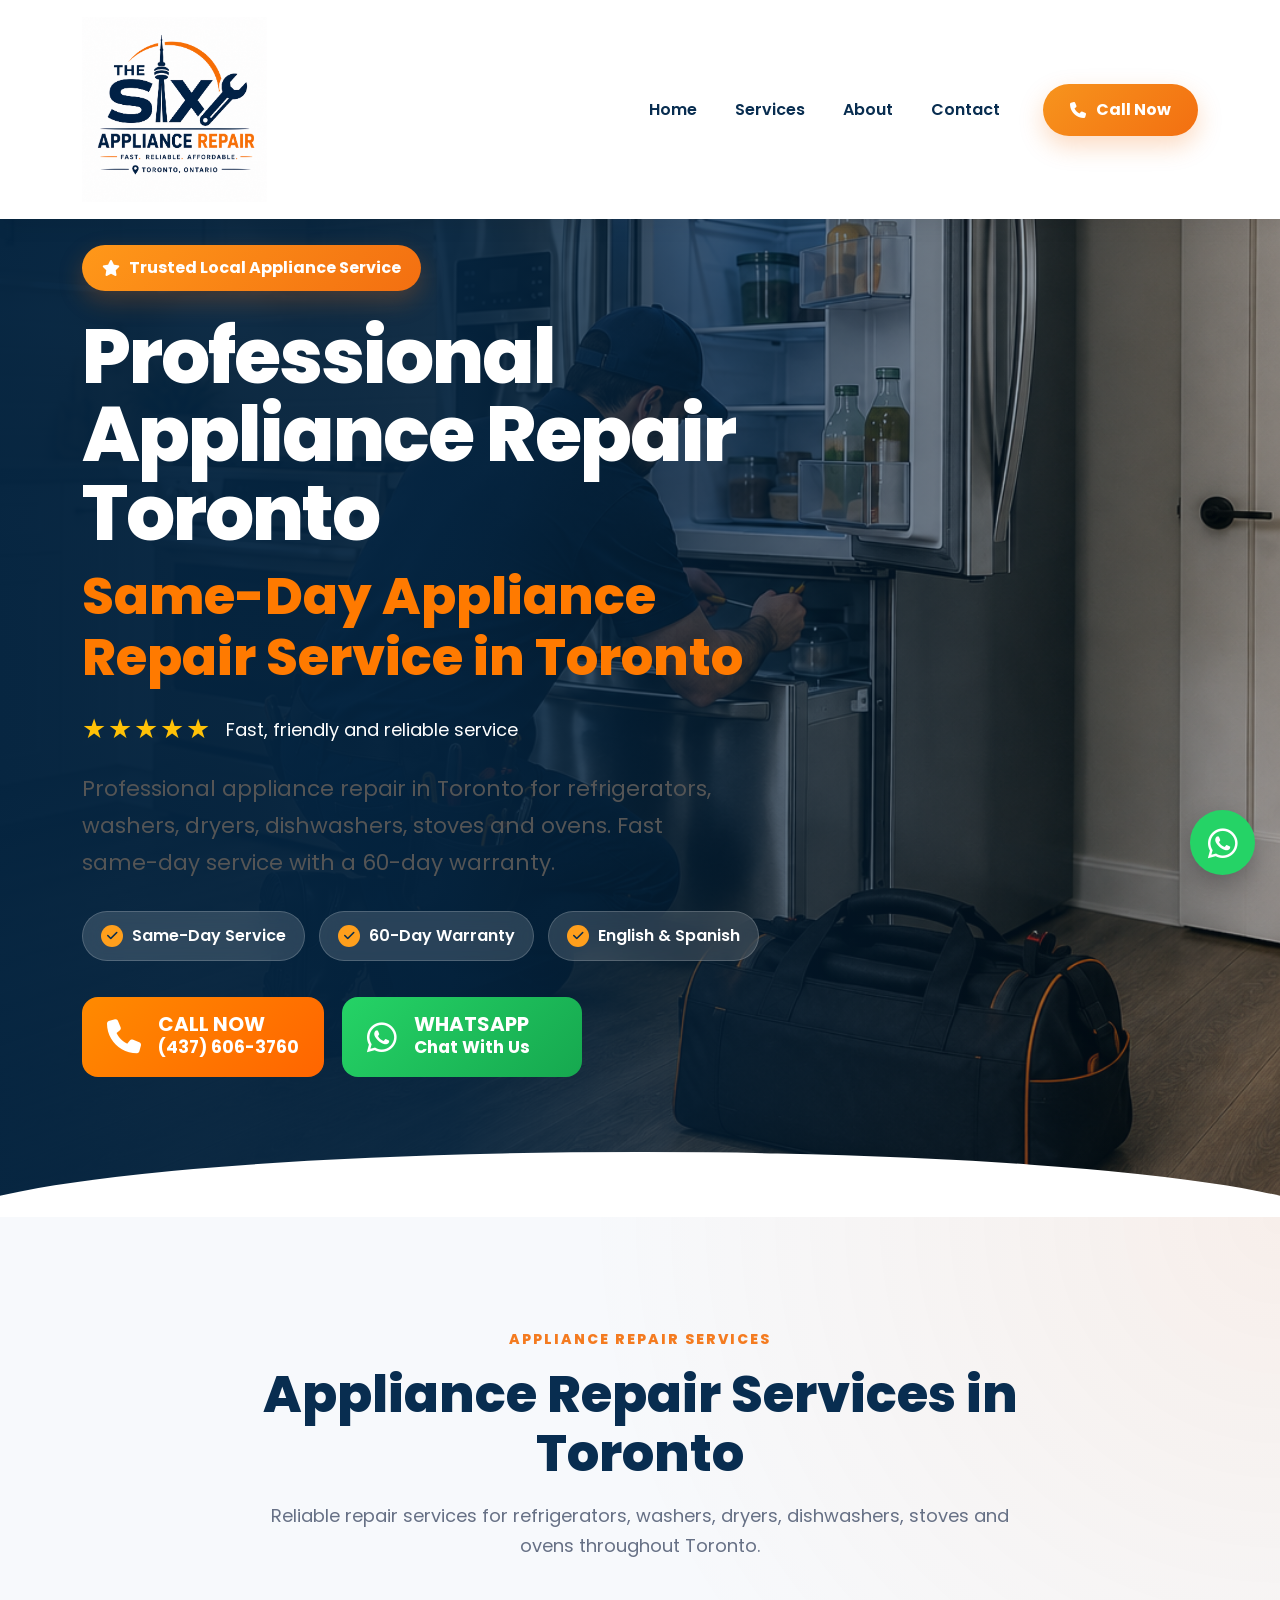
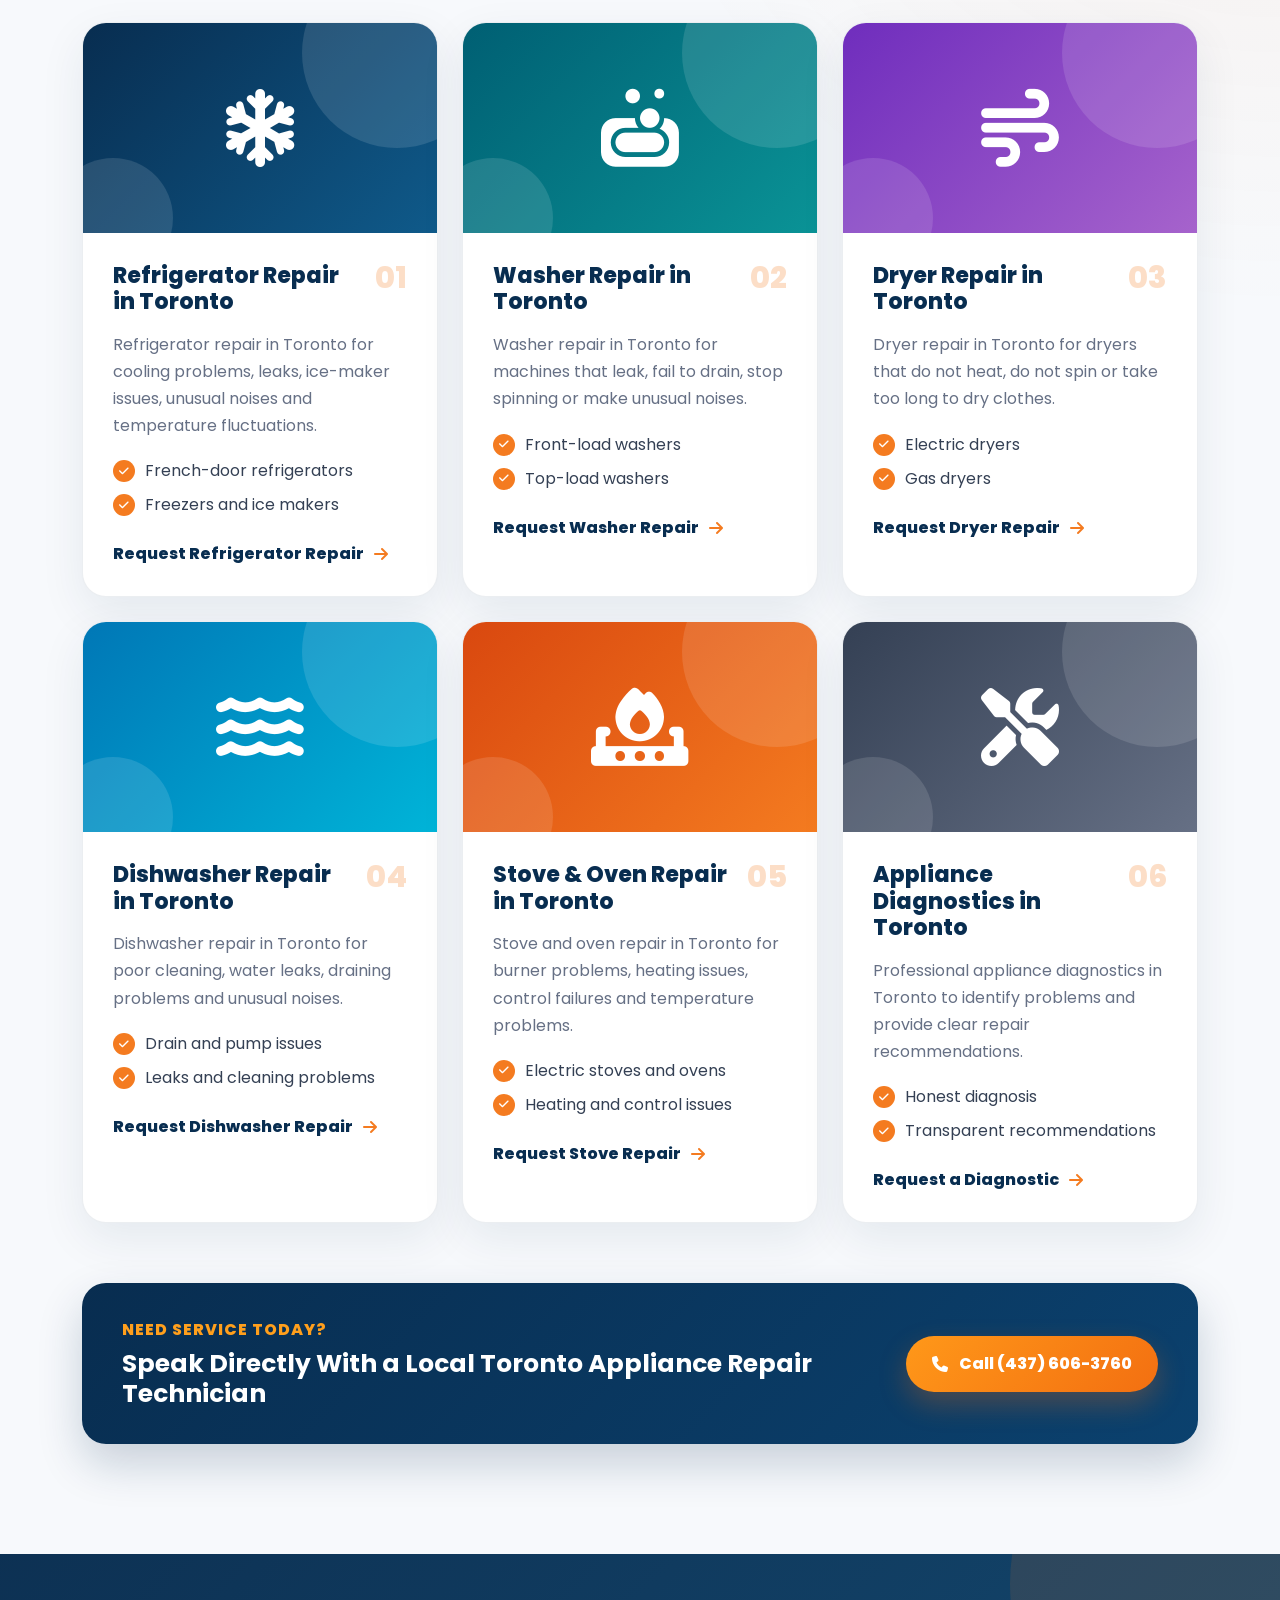
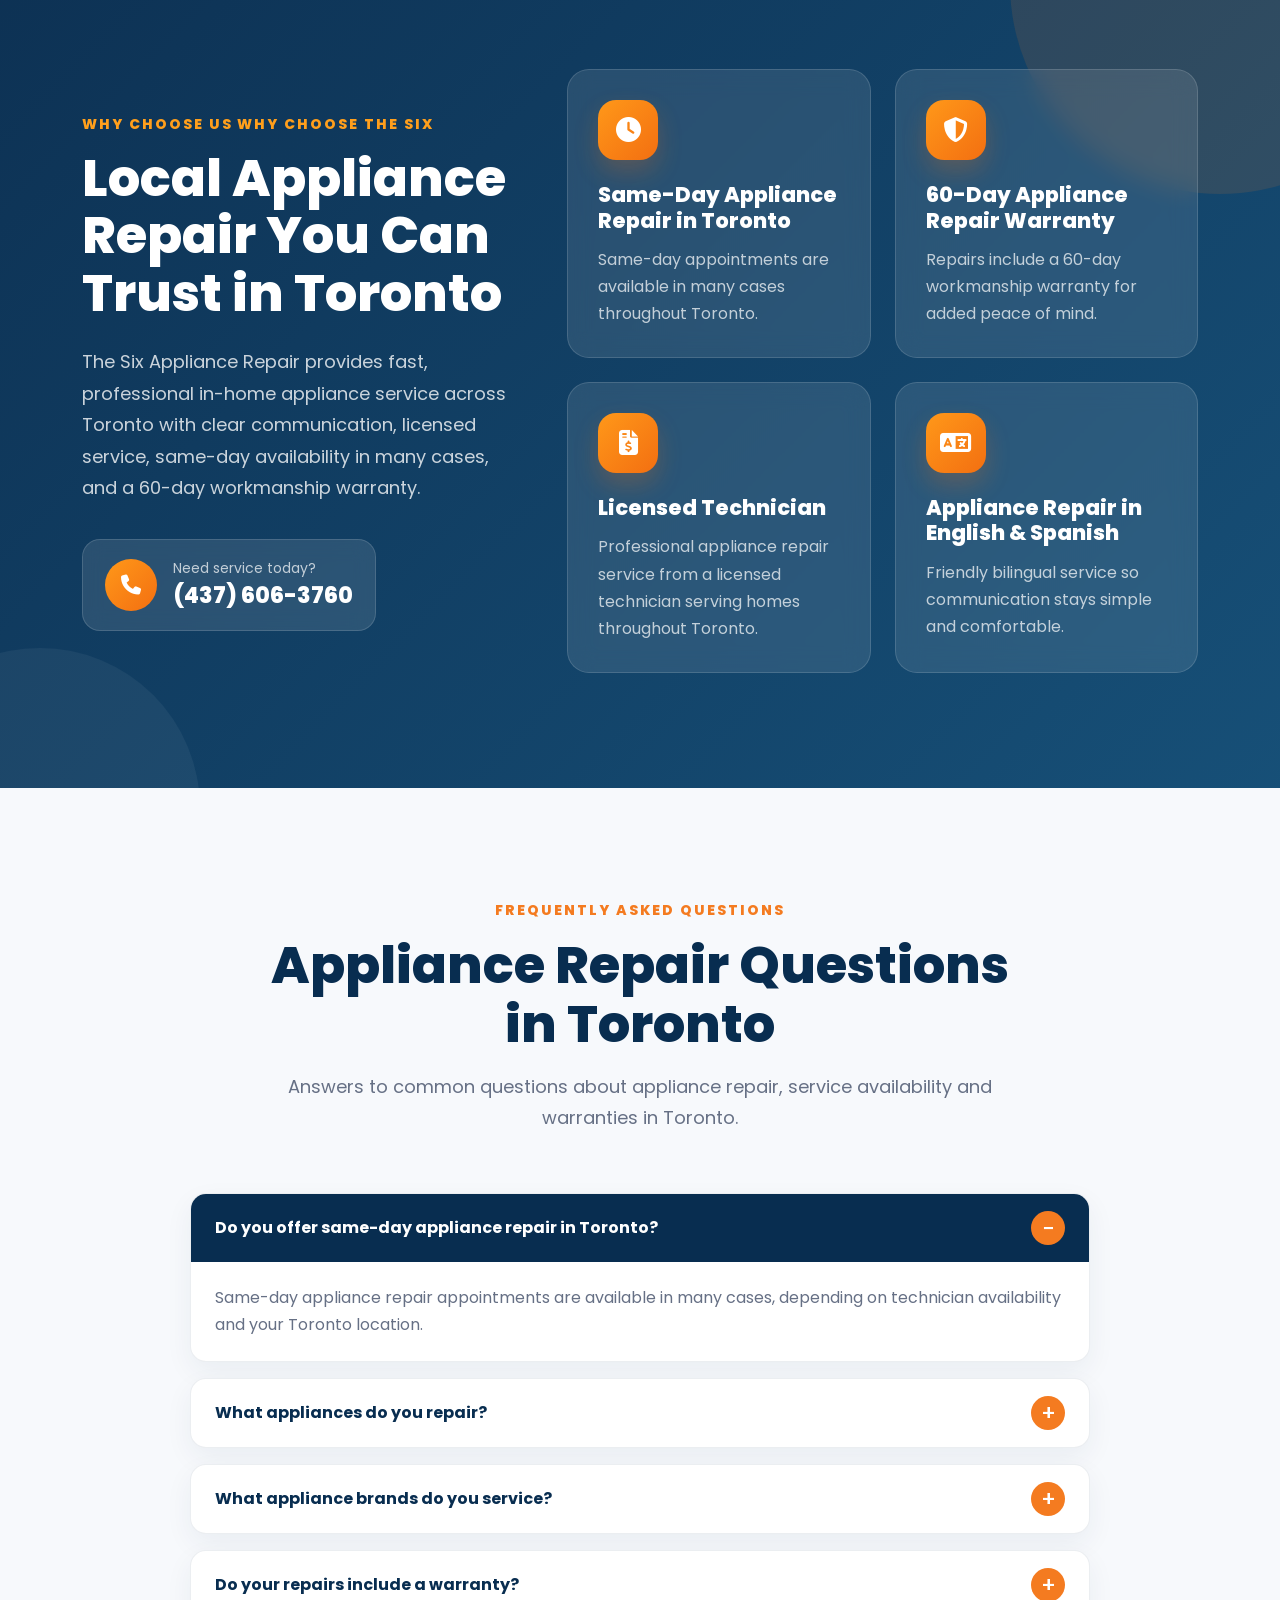
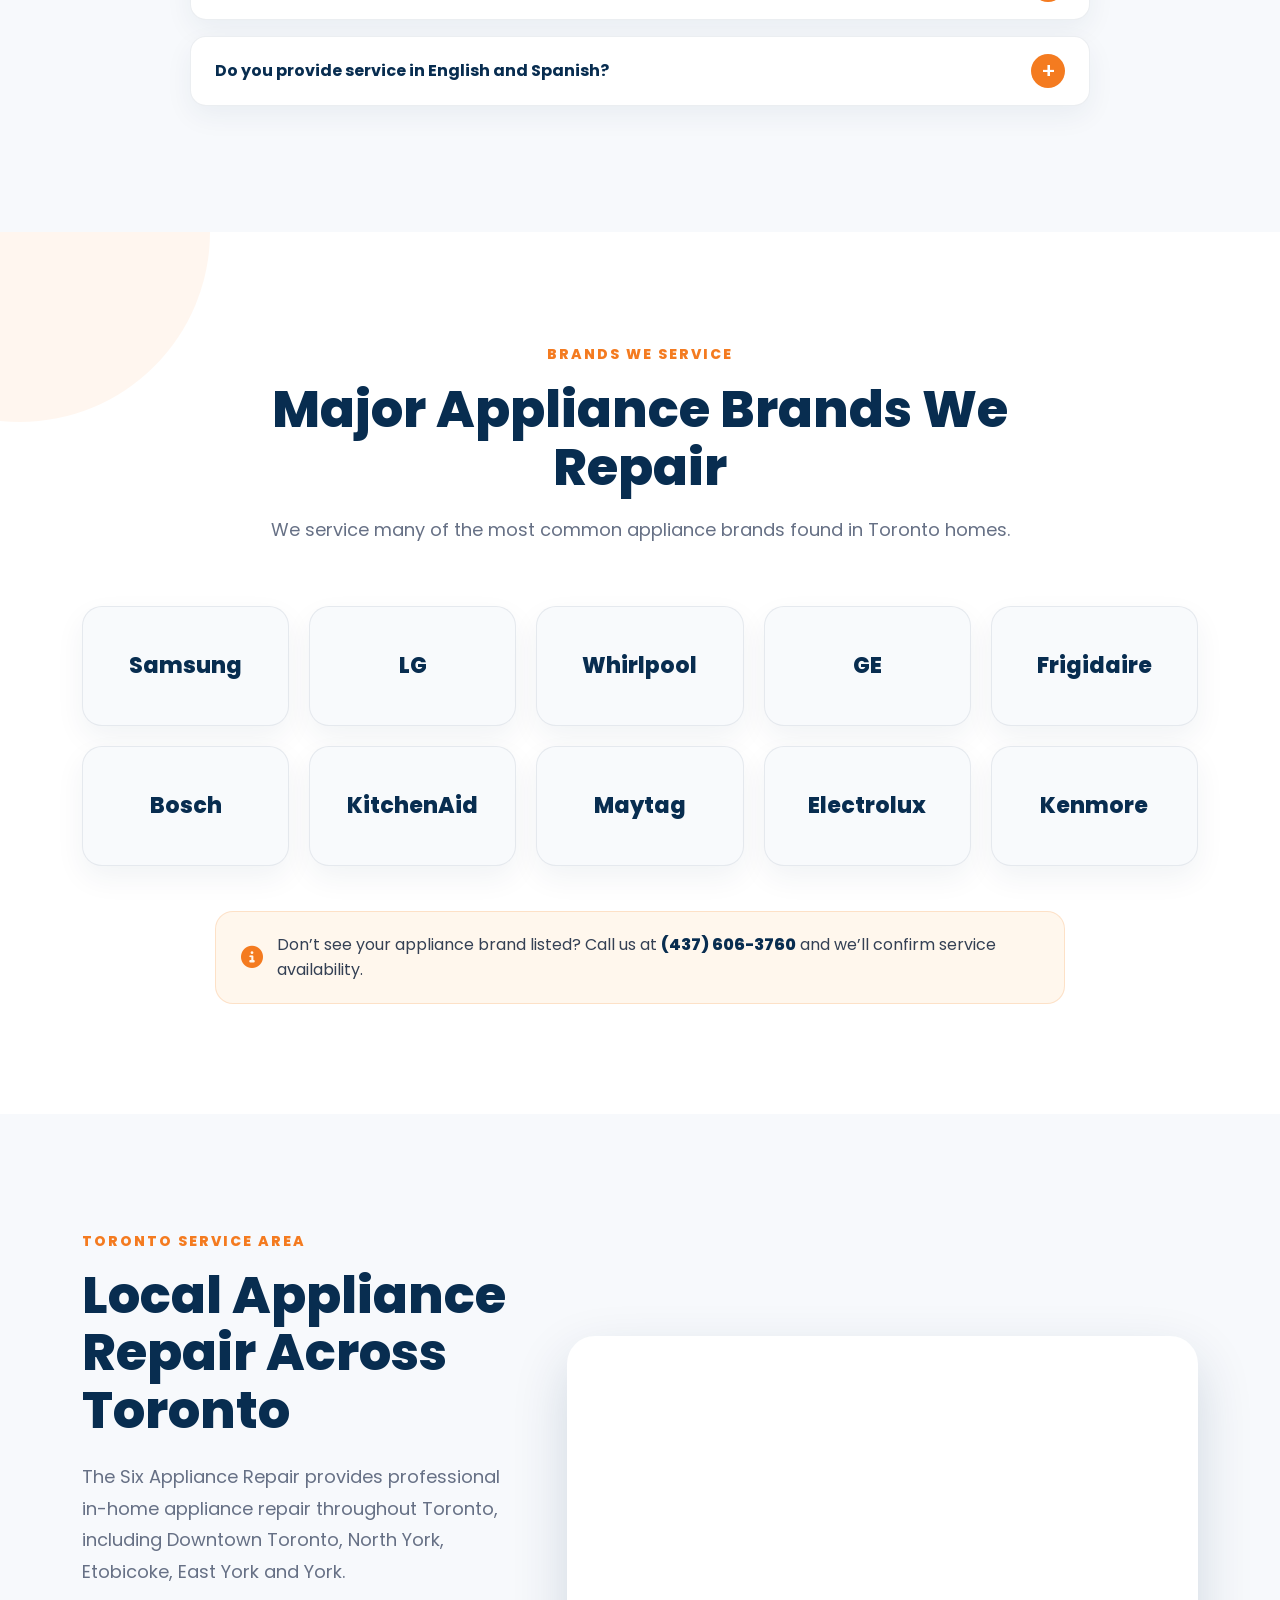
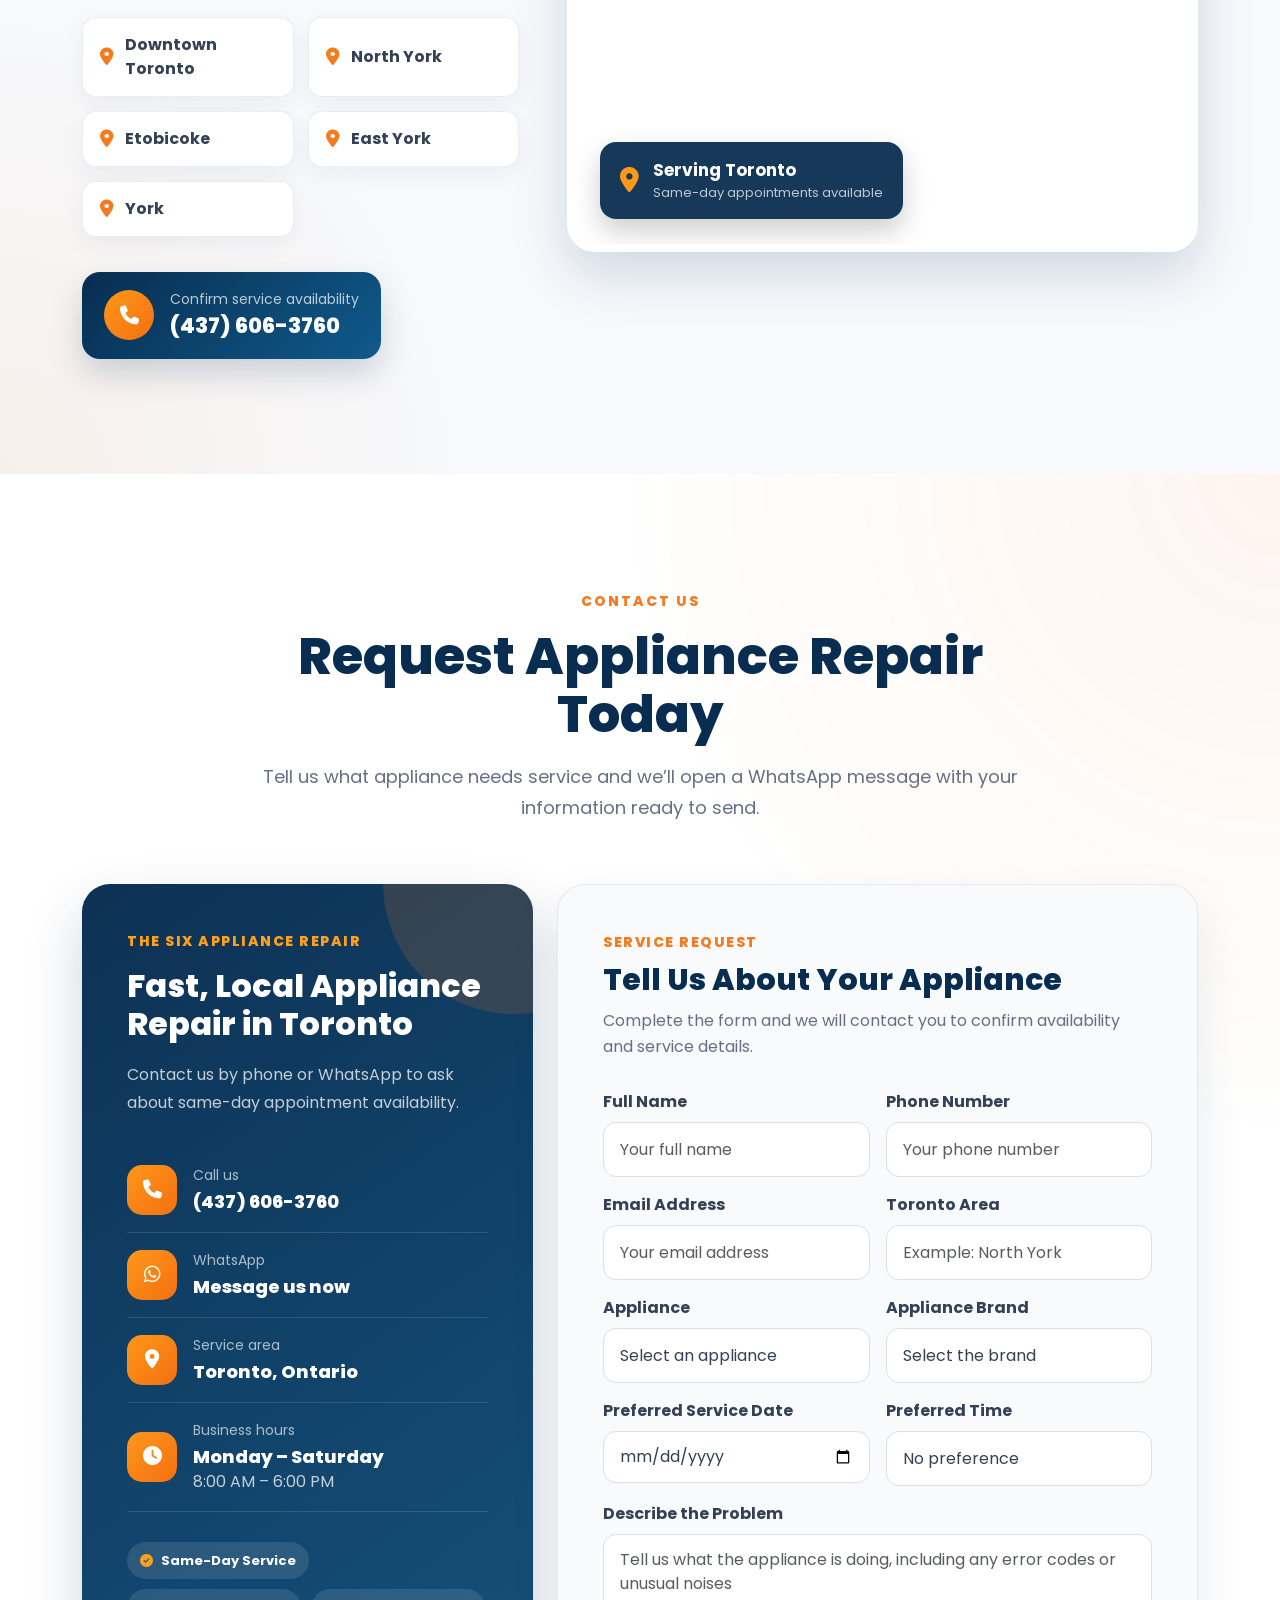
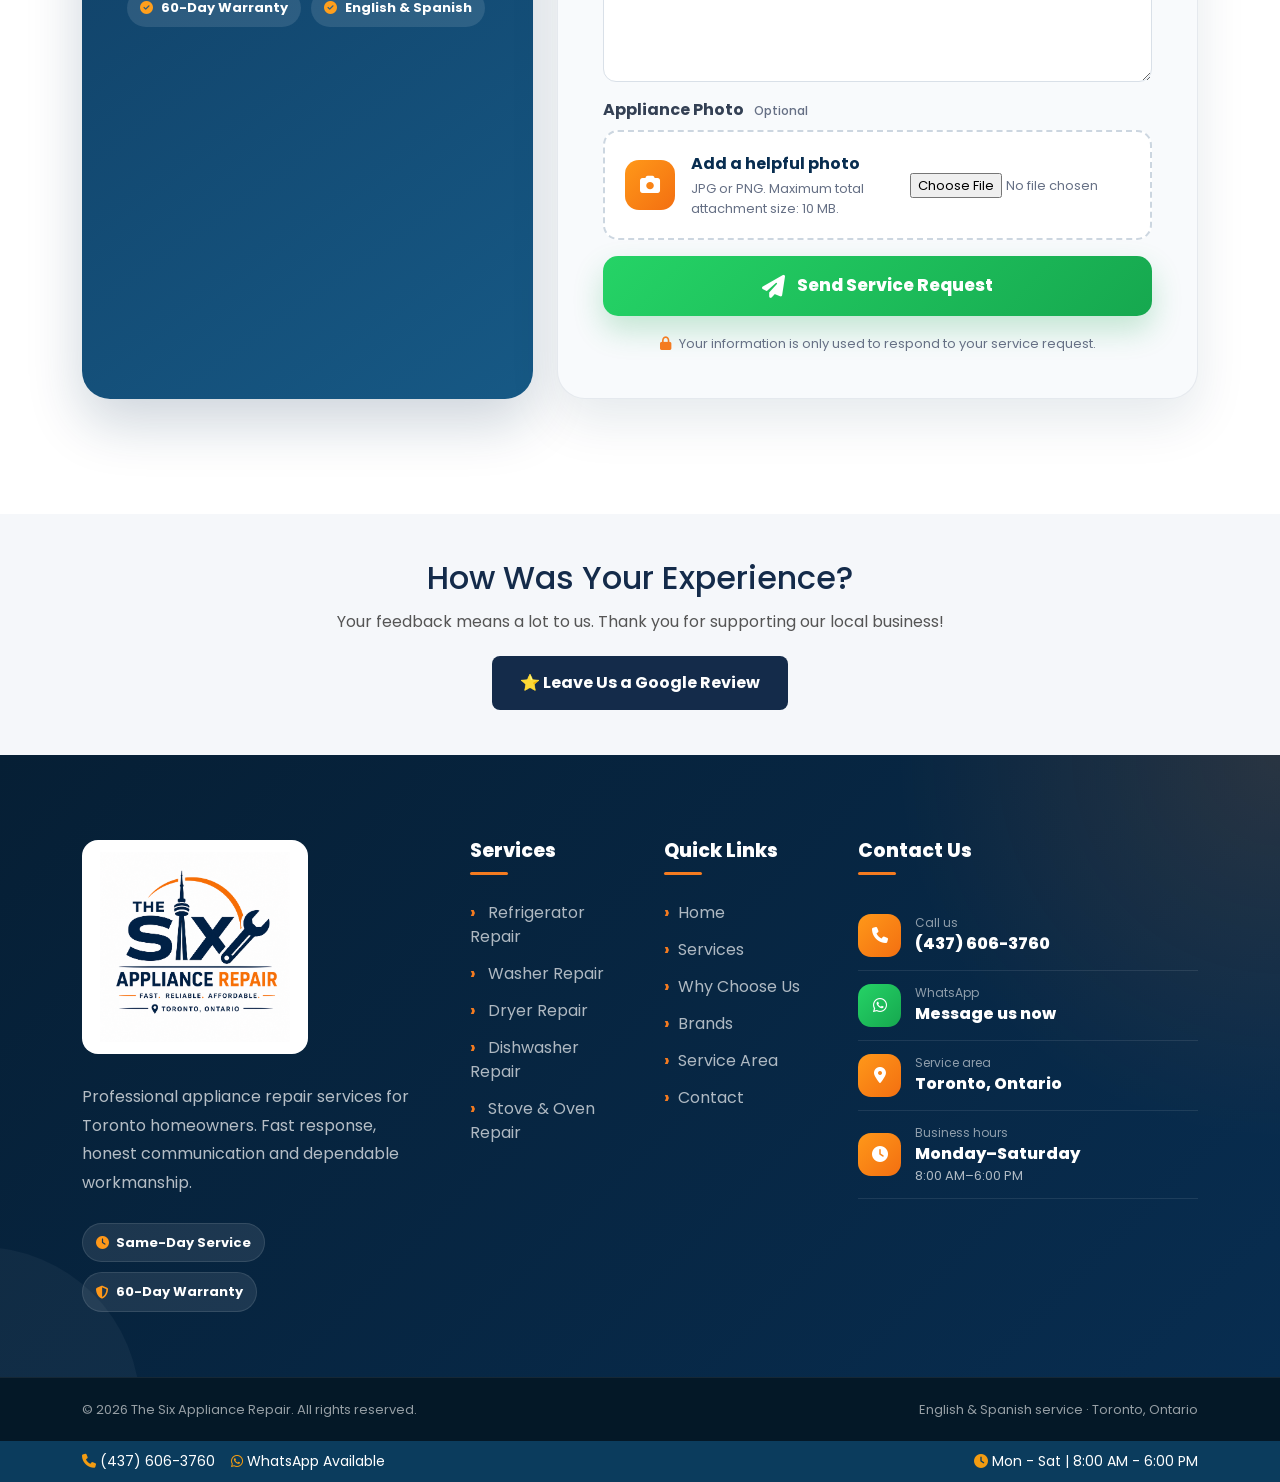
<file: index.html>
<!DOCTYPE html>
<html lang="en">

<head>

    <meta charset="UTF-8">
    <meta name="viewport" content="width=device-width, initial-scale=1.0">

<title>Appliance Repair Toronto | The Six Appliance Repair</title>

<meta name="description"
      content="Appliance repair in Toronto for refrigerators, washers, dryers, dishwashers, stoves and ovens. Same-day service. Call The Six Appliance Repair today.">
<meta name="robots" content="index, follow">

<meta name="author" content="The Six Appliance Repair">

<meta property="og:title"
      content="Appliance Repair Toronto | The Six Appliance Repair">

<meta property="og:description"
      content="Fast, reliable appliance repair in Toronto. Same-day service for refrigerators, washers, dryers, dishwashers, stoves and ovens.">

<meta property="og:type" content="website">
<link rel="canonical"
      href="https://thesixappliancerepair.ca/">

<meta property="og:url"
      content="https://thesixappliancerepair.ca/">
    <link href="https://cdn.jsdelivr.net/npm/bootstrap@5.3.8/dist/css/bootstrap.min.css" rel="stylesheet">

    <link rel="stylesheet"
        href="https://cdnjs.cloudflare.com/ajax/libs/font-awesome/6.7.2/css/all.min.css">

    <link
        href="https://fonts.googleapis.com/css2?family=Poppins:wght@300;400;500;600;700&display=swap"
        rel="stylesheet">

    <link rel="stylesheet" href="style.css">
    <script type="application/ld+json">
{
  "@context": "https://schema.org",
  "@type": "LocalBusiness",
  "name": "The Six Appliance Repair",
  "url": "https://thesixappliancerepair.ca/",
  "image": "https://thesixappliancerepair.ca/images/logo.png",
  "priceRange": "$$",
  "telephone": "+1-437-606-3760",
  "email": "thesixappliancerepair@gmail.com",
  "description": "Professional appliance repair service in Toronto for refrigerators, washers, dryers, dishwashers, stoves and ovens.",
"areaServed": {
    "@type": "City",
    "name": "Toronto",
    "containedInPlace": {
        "@type": "AdministrativeArea",
        "name": "Ontario"
    }
},
"address": {
    "@type": "PostalAddress",
    "addressLocality": "Toronto",
    "addressRegion": "ON",
    "postalCode": "M6J 0B8",
    "addressCountry": "CA"
},
"hasOfferCatalog": {
    "@type": "OfferCatalog",
    "name": "Appliance Repair Services",
    "itemListElement": [
        {
            "@type": "Offer",
            "itemOffered": {
                "@type": "Service",
                "name": "Refrigerator Repair"
            }
        },
        {
            "@type": "Offer",
            "itemOffered": {
                "@type": "Service",
                "name": "Washer Repair"
            }
        },
        {
            "@type": "Offer",
            "itemOffered": {
                "@type": "Service",
                "name": "Dryer Repair"
            }
        },
        {
            "@type": "Offer",
            "itemOffered": {
                "@type": "Service",
                "name": "Dishwasher Repair"
            }
        },
        {
            "@type": "Offer",
            "itemOffered": {
                "@type": "Service",
                "name": "Stove Repair"
            }
        },
        {
            "@type": "Offer",
            "itemOffered": {
                "@type": "Service",
                "name": "Oven Repair"
            }
        }
    ]
},
  "knowsLanguage": [
    "English",
    "Spanish"
  ],
  "openingHours": "Mo-Sa 08:00-18:00",
  "sameAs": []
}
</script>

<link rel="icon" type="image/x-icon" href="favicon.ico">

</head>

<body>

    <!-- Navbar -->

    <nav class="navbar navbar-expand-lg navbar-light bg-white fixed-top premium-navbar">

    <div class="container">

        <a class="navbar-brand" href="#home">
            <img
                src="images/logo.png"
                alt="The Six Appliance Repair"
                class="navbar-logo">
        </a>

        <button
            class="navbar-toggler"
            type="button"
            data-bs-toggle="collapse"
            data-bs-target="#mainMenu"
            aria-controls="mainMenu"
            aria-expanded="false"
            aria-label="Open navigation">

            <span class="navbar-toggler-icon"></span>
        </button>

        <div class="collapse navbar-collapse" id="mainMenu">

            <ul class="navbar-nav ms-auto align-items-lg-center">

                <li class="nav-item">
                    <a class="nav-link" href="#home">Home</a>
                </li>

                <li class="nav-item">
                    <a class="nav-link" href="#services">Services</a>
                </li>

                <li class="nav-item">
                    <a class="nav-link" href="#why">About</a>
                </li>

                <li class="nav-item">
                    <a class="nav-link" href="#contact">Contact</a>
                </li>

                <li class="nav-item ms-lg-4">
                    <a href="tel:4376063760" class="navbar-call-btn">
                        <i class="fas fa-phone"></i>
                        Call Now
                    </a>
                </li>

            </ul>

        </div>

    </div>

</nav>
    <!-- Hero -->

 <section id="home" class="hero">

    <div class="hero-overlay"></div>

    <div class="container hero-container">

        <div class="hero-content">

            <div class="hero-tag">
                <i class="fas fa-star"></i>
                Trusted Local Appliance Service
            </div>

        <h1>
    Professional<br>
    Appliance Repair Toronto
</h1>

<h2>Same-Day Appliance Repair Service in Toronto</h2>

            <div class="hero-rating">
                <span class="stars">★★★★★</span>
                <span>Fast, friendly and reliable service</span>
            </div>

<p class="hero-description">
    Professional appliance repair in Toronto for refrigerators, washers,
    dryers, dishwashers, stoves and ovens. Fast same-day service with a
    60-day warranty.
</p>

            <div class="hero-benefits">

                <div class="hero-benefit">
                    <i class="fas fa-check"></i>
                    Same-Day Service
                </div>

                <div class="hero-benefit">
                    <i class="fas fa-check"></i>
                    60-Day Warranty
                </div>

                <div class="hero-benefit">
                    <i class="fas fa-check"></i>
                    English & Spanish
                </div>

            </div>

            <div class="hero-buttons">

                <a href="tel:4376063760" class="hero-call-btn">
                    <i class="fas fa-phone"></i>

                    <span>
                        <small>Call Now</small>
                        (437) 606-3760
                    </span>
                </a>

                <a
                    href="https://wa.me/14376063760?text=Hello!%20I%20need%20appliance%20repair%20service."
                    target="_blank"
                    class="hero-whatsapp-btn">

                    <i class="fab fa-whatsapp"></i>

                    <span>
                        <small>WhatsApp</small>
                        Chat With Us
                    </span>
                </a>

            </div>

        </div>

    </div>

    <div class="hero-wave"></div>

</section>

<!-- Services -->

<!-- Premium Services Section -->

<section id="services" class="services-section">

    <div class="container">

        <div class="section-heading text-center">

<span class="section-label">
    Appliance Repair Services
</span>

<h2>
    Appliance Repair Services in Toronto
</h2>

<p>
    Reliable repair services for refrigerators, washers, dryers,
    dishwashers, stoves and ovens throughout Toronto.
</p>

        </div>

        <div class="row g-4">

            <!-- Refrigerator -->

            <div class="col-lg-4 col-md-6">

                <article class="premium-service-card">

                    <div class="service-visual refrigerator-visual">
                        <i class="fas fa-snowflake"></i>
                    </div>

                    <div class="service-card-content">

                        <div class="service-title-row">

                          <h3>Refrigerator Repair in Toronto</h3>

                            <span>01</span>

                        </div>

                      <p>
    Refrigerator repair in Toronto for cooling problems, leaks,
    ice-maker issues, unusual noises and temperature fluctuations.
</p>

                        <ul>
                            <li>
                                <i class="fas fa-check"></i>
                                French-door refrigerators
                            </li>

                            <li>
                                <i class="fas fa-check"></i>
                                Freezers and ice makers
                            </li>
                        </ul>

                        <a
                            href="https://wa.me/14376063760?text=Hello!%20I%20need%20refrigerator%20repair%20service."
                            target="_blank"
                            class="service-link">

                            Request Refrigerator Repair

                            <i class="fas fa-arrow-right"></i>

                        </a>

                    </div>

                </article>

            </div>

            <!-- Washer -->

            <div class="col-lg-4 col-md-6">

                <article class="premium-service-card">

                    <div class="service-visual washer-visual">
                        <i class="fas fa-soap"></i>
                    </div>

                    <div class="service-card-content">

                        <div class="service-title-row">

                            <h3>Washer Repair in Toronto</h3>

                            <span>02</span>

                        </div>

                      <p>
    Washer repair in Toronto for machines that leak, fail to drain,
    stop spinning or make unusual noises.
</p>

                        <ul>
                            <li>
                                <i class="fas fa-check"></i>
                                Front-load washers
                            </li>

                            <li>
                                <i class="fas fa-check"></i>
                                Top-load washers
                            </li>
                        </ul>

                        <a
                            href="https://wa.me/14376063760?text=Hello!%20I%20need%20washer%20repair%20service."
                            target="_blank"
                            class="service-link">

                            Request Washer Repair

                            <i class="fas fa-arrow-right"></i>

                        </a>

                    </div>

                </article>

            </div>

            <!-- Dryer -->

            <div class="col-lg-4 col-md-6">

                <article class="premium-service-card">

                    <div class="service-visual dryer-visual">
                        <i class="fas fa-wind"></i>
                    </div>

                    <div class="service-card-content">

                        <div class="service-title-row">

                            <h3>Dryer Repair in Toronto</h3>

                            <span>03</span>

                        </div>

             <p>
    Dryer repair in Toronto for dryers that do not heat, do not spin
    or take too long to dry clothes.
</p>

                        <ul>
                            <li>
                                <i class="fas fa-check"></i>
                                Electric dryers
                            </li>

                            <li>
                                <i class="fas fa-check"></i>
                                Gas dryers
                            </li>
                        </ul>

                        <a
                            href="https://wa.me/14376063760?text=Hello!%20I%20need%20dryer%20repair%20service."
                            target="_blank"
                            class="service-link">

                            Request Dryer Repair

                            <i class="fas fa-arrow-right"></i>

                        </a>

                    </div>

                </article>

            </div>

            <!-- Dishwasher -->

            <div class="col-lg-4 col-md-6">

                <article class="premium-service-card">

                    <div class="service-visual dishwasher-visual">
                        <i class="fas fa-water"></i>
                    </div>

                    <div class="service-card-content">

                        <div class="service-title-row">

                            <h3>Dishwasher Repair in Toronto</h3>

                            <span>04</span>

                        </div>

                <p>
    Dishwasher repair in Toronto for poor cleaning, water leaks,
    draining problems and unusual noises.
</p>

                        <ul>
                            <li>
                                <i class="fas fa-check"></i>
                                Drain and pump issues
                            </li>

                            <li>
                                <i class="fas fa-check"></i>
                                Leaks and cleaning problems
                            </li>
                        </ul>

                        <a
                            href="https://wa.me/14376063760?text=Hello!%20I%20need%20dishwasher%20repair%20service."
                            target="_blank"
                            class="service-link">

                            Request Dishwasher Repair

                            <i class="fas fa-arrow-right"></i>

                        </a>

                    </div>

                </article>

            </div>

            <!-- Stove -->

            <div class="col-lg-4 col-md-6">

                <article class="premium-service-card">

                    <div class="service-visual stove-visual">
                        <i class="fas fa-fire-burner"></i>
                    </div>

                    <div class="service-card-content">

                        <div class="service-title-row">

                            <h3>Stove & Oven Repair in Toronto</h3>

                            <span>05</span>

                        </div>

                    <p>
    Stove and oven repair in Toronto for burner problems,
    heating issues, control failures and temperature problems.
</p>

                        <ul>
                            <li>
                                <i class="fas fa-check"></i>
                                Electric stoves and ovens
                            </li>

                            <li>
                                <i class="fas fa-check"></i>
                                Heating and control issues
                            </li>
                        </ul>

                        <a
                            href="https://wa.me/14376063760?text=Hello!%20I%20need%20stove%20or%20oven%20repair%20service."
                            target="_blank"
                            class="service-link">

                            Request Stove Repair

                            <i class="fas fa-arrow-right"></i>

                        </a>

                    </div>

                </article>

            </div>

            <!-- General Repair -->

            <div class="col-lg-4 col-md-6">

                <article class="premium-service-card">

                    <div class="service-visual diagnostic-visual">
                        <i class="fas fa-screwdriver-wrench"></i>
                    </div>

                    <div class="service-card-content">

                        <div class="service-title-row">

                            <h3>Appliance Diagnostics in Toronto</h3>

                            <span>06</span>

                        </div>

               <p>
    Professional appliance diagnostics in Toronto to identify
    problems and provide clear repair recommendations.
</p>

                        <ul>
                            <li>
                                <i class="fas fa-check"></i>
                                Honest diagnosis
                            </li>

                            <li>
                                <i class="fas fa-check"></i>
                                Transparent recommendations
                            </li>
                        </ul>

                        <a
                            href="https://wa.me/14376063760?text=Hello!%20I%20need%20an%20appliance%20diagnostic."
                            target="_blank"
                            class="service-link">

                            Request a Diagnostic

                            <i class="fas fa-arrow-right"></i>

                        </a>

                    </div>

                </article>

            </div>

        </div>

        <div class="services-bottom-cta">

            <div>

                <span>Need service today?</span>

                <h3>
    Speak Directly With a Local Toronto Appliance Repair Technician
</h3>

            </div>

            <a href="tel:4376063760">
                <i class="fas fa-phone"></i>
                Call (437) 606-3760
            </a>

        </div>

    </div>

</section>
<!-- Why Choose Us -->

<!-- Premium Why Choose Us -->

<section id="why" class="why-section">

    <div class="container">

        <div class="row align-items-center g-5">

            <div class="col-lg-5">

                <span class="section-label">
                    Why Choose Us
                </span>

                <span class="section-label">
    Why Choose The Six
</span>

<h2>
    Local Appliance Repair You Can Trust in Toronto
</h2>

<p class="why-intro">
    The Six Appliance Repair provides fast, professional in-home appliance
    service across Toronto with clear communication, licensed service,
    same-day availability in many cases, and a 60-day workmanship warranty.
</p>

                <div class="why-contact-box">

                    <div class="why-contact-icon">
                        <i class="fas fa-phone"></i>
                    </div>

                    <div>
                        <small>Need service today?</small>

                        <a href="tel:4376063760">
                            (437) 606-3760
                        </a>
                    </div>

                </div>

            </div>

            <div class="col-lg-7">

                <div class="row g-4">

                    <div class="col-md-6">

                        <article class="why-card">

                            <div class="why-icon">
                                <i class="fas fa-clock"></i>
                            </div>

                           <h3>Same-Day Appliance Repair in Toronto</h3>

                            <p>
                                Same-day appointments are available in many cases
                                throughout Toronto.
                            </p>

                        </article>

                    </div>

                    <div class="col-md-6">

                        <article class="why-card">

                            <div class="why-icon">
                                <i class="fas fa-shield-halved"></i>
                            </div>

                            <h3>60-Day Appliance Repair Warranty</h3>

                            <p>
                                Repairs include a 60-day workmanship warranty
                                for added peace of mind.
                            </p>

                        </article>

                    </div>

                    <div class="col-md-6">

                        <article class="why-card">

                            <div class="why-icon">
                                <i class="fas fa-file-invoice-dollar"></i>
                            </div>

                            <h3>Licensed Technician</h3>

<p>
    Professional appliance repair service from a licensed technician
    serving homes throughout Toronto.
</p>

                        </article>

                    </div>

                    <div class="col-md-6">

                        <article class="why-card">

                            <div class="why-icon">
                                <i class="fas fa-language"></i>
                            </div>

                            <h3>Appliance Repair in English & Spanish</h3>

                            <p>
                                Friendly bilingual service so communication
                                stays simple and comfortable.
                            </p>

                        </article>

                    </div>

                </div>

            </div>

        </div>

    </div>

</section>
<!-- FAQ Section -->

<section id="faq" class="faq-section">

    <div class="container">

        <div class="section-heading text-center">

            <span class="section-label">
                Frequently Asked Questions
            </span>

            <h2>
                Appliance Repair Questions in Toronto
            </h2>

            <p>
                Answers to common questions about appliance repair,
                service availability and warranties in Toronto.
            </p>

        </div>

        <div class="faq-list">

    <details class="faq-item" open>

        <summary>
            Do you offer same-day appliance repair in Toronto?
        </summary>

        <div class="faq-answer">
            <p>
                Same-day appliance repair appointments are available
                in many cases, depending on technician availability
                and your Toronto location.
            </p>
        </div>

    </details>


    <details class="faq-item">

        <summary>
            What appliances do you repair?
        </summary>

        <div class="faq-answer">
            <p>
                We repair refrigerators, washers, dryers,
                dishwashers, stoves and ovens for customers
                throughout Toronto.
            </p>
        </div>

    </details>


    <details class="faq-item">

        <summary>
            What appliance brands do you service?
        </summary>

        <div class="faq-answer">
            <p>
                We service many major appliance brands including
                Samsung, LG, Whirlpool, GE, Bosch, Frigidaire,
                KitchenAid, Maytag, Electrolux and Kenmore.
            </p>
        </div>

    </details>


    <details class="faq-item">

        <summary>
            Do your repairs include a warranty?
        </summary>

        <div class="faq-answer">
            <p>
                Yes. Our repair work includes a 60-day workmanship
                warranty for added peace of mind.
            </p>
        </div>

    </details>


    <details class="faq-item">

        <summary>
            Do you provide service in English and Spanish?
        </summary>

        <div class="faq-answer">
            <p>
                Yes. The Six Appliance Repair provides customer
                service in both English and Spanish.
            </p>
        </div>

   </details>

</div> <!-- cierra faq-list -->

</div> <!-- cierra container -->

</section>
<!-- Brands -->

<!-- Premium Brands Section -->

<section id="brands" class="brands-section">

    <div class="container">

        <div class="section-heading text-center">

            <span class="section-label">
                Brands We Service
            </span>

            <h2>
                Major Appliance Brands We Repair
            </h2>

            <p>
                We service many of the most common appliance brands
                found in Toronto homes.
            </p>

        </div>

        <div class="brands-grid">

            <div class="brand-item">Samsung</div>
            <div class="brand-item">LG</div>
            <div class="brand-item">Whirlpool</div>
            <div class="brand-item">GE</div>
            <div class="brand-item">Frigidaire</div>
            <div class="brand-item">Bosch</div>
            <div class="brand-item">KitchenAid</div>
            <div class="brand-item">Maytag</div>
            <div class="brand-item">Electrolux</div>
            <div class="brand-item">Kenmore</div>

        </div>

        <div class="brands-note">

            <i class="fas fa-circle-info"></i>

            <p>
                Don’t see your appliance brand listed?
                Call us at
                <a href="tel:4376063760">(437) 606-3760</a>
                and we’ll confirm service availability.
            </p>

        </div>

    </div>

</section>
<!-- Service Area -->

<!-- Premium Service Area -->

<section id="service-area" class="service-area-section">

    <div class="container">

        <div class="row align-items-center g-5">

            <div class="col-lg-5">

<span class="section-label">
    Toronto Service Area
</span>

<h2>
    Local Appliance Repair Across Toronto
</h2>

<p class="service-area-intro">
    The Six Appliance Repair provides professional in-home appliance repair
    throughout Toronto, including Downtown Toronto, North York, Etobicoke,
    East York and York.
</p>

                <div class="areas-grid">

                    <div class="area-item">
                        <i class="fas fa-location-dot"></i>
                        Downtown Toronto
                    </div>

                    <div class="area-item">
                        <i class="fas fa-location-dot"></i>
                        North York
                    </div>


                    <div class="area-item">
                        <i class="fas fa-location-dot"></i>
                        Etobicoke
                    </div>

                    <div class="area-item">
                        <i class="fas fa-location-dot"></i>
                        East York
                    </div>

                    <div class="area-item">
                        <i class="fas fa-location-dot"></i>
                        York
                    </div>

                </div>

                <div class="service-area-call">

                    <div class="service-area-call-icon">
                        <i class="fas fa-phone"></i>
                    </div>

                    <div>
                        <small>Confirm service availability</small>

                        <a href="tel:4376063760">
                            (437) 606-3760
                        </a>
                    </div>

                </div>

            </div>

            <div class="col-lg-7">

                <div class="map-card">

<iframe
    src="https://www.google.com/maps?q=Toronto%20City%20Hall%2C%20Toronto%2C%20Ontario%2C%20Canada&z=11&output=embed"
    width="100%"
    height="500"
    style="border:0;"
    allowfullscreen
    loading="lazy"
    referrerpolicy="no-referrer-when-downgrade"
    title="Toronto appliance repair service area - The Six Appliance Repair">
</iframe>

                    <div class="map-badge">

                        <i class="fas fa-location-dot"></i>

                        <div>
                            <strong>Serving Toronto</strong>
                            <span>Same-day appointments available</span>
                        </div>

                    </div>

                </div>

            </div>

        </div>

    </div>

</section>
<!-- Contact -->

<!-- Premium Contact Section -->

<section id="contact" class="contact-section">

    <div class="container">

        <div class="section-heading text-center">

            <span class="section-label">
                Contact Us
            </span>

            <h2>
                Request Appliance Repair Today
            </h2>

            <p>
                Tell us what appliance needs service and we’ll open a
                WhatsApp message with your information ready to send.
            </p>

        </div>

        <div class="row g-4 align-items-stretch">

            <div class="col-lg-5">

                <div class="contact-info-panel">

                    <span class="contact-panel-label">
                        The Six Appliance Repair
                    </span>

                    <h3>Fast, Local Appliance Repair in Toronto</h3>

                    <p class="contact-panel-intro">
                        Contact us by phone or WhatsApp to ask about
                        same-day appointment availability.
                    </p>

                    <div class="contact-detail">

                        <div class="contact-detail-icon">
                            <i class="fas fa-phone"></i>
                        </div>

                        <div>
                            <small>Call us</small>

                            <a href="tel:4376063760">
                                (437) 606-3760
                            </a>
                        </div>

                    </div>

                    <div class="contact-detail">

                        <div class="contact-detail-icon">
                            <i class="fab fa-whatsapp"></i>
                        </div>

                        <div>
                            <small>WhatsApp</small>

                            <a
                                href="https://wa.me/14376063760"
                                target="_blank">
                                Message us now
                            </a>
                        </div>

                    </div>

                    <div class="contact-detail">

                        <div class="contact-detail-icon">
                            <i class="fas fa-location-dot"></i>
                        </div>

                        <div>
                            <small>Service area</small>
                            <strong>Toronto, Ontario</strong>
                        </div>

                    </div>

                    <div class="contact-detail">

                        <div class="contact-detail-icon">
                            <i class="fas fa-clock"></i>
                        </div>

                        <div>
                            <small>Business hours</small>
                            <strong>Monday – Saturday</strong>
                            <span>8:00 AM – 6:00 PM</span>
                        </div>

                    </div>

                    <div class="contact-trust-row">

                        <span>
                            <i class="fas fa-check-circle"></i>
                            Same-Day Service
                        </span>

                        <span>
                            <i class="fas fa-check-circle"></i>
                            60-Day Warranty
                        </span>

                        <span>
                            <i class="fas fa-check-circle"></i>
                            English & Spanish
                        </span>

                    </div>

                </div>

            </div>

            <div class="col-lg-7">

                <form
    class="premium-contact-form"
    action="https://formsubmit.co/thesixappliancerepair@gmail.com"
    method="POST"
    enctype="multipart/form-data">

    <!-- FormSubmit settings -->

    <input
        type="hidden"
        name="_subject"
        value="New Appliance Repair Request">

    <input
        type="hidden"
        name="_template"
        value="table">

    <input
        type="text"
        name="_honey"
        style="display: none;">

    <div class="form-heading">

        <span>Service Request</span>

        <h3>Tell Us About Your Appliance</h3>

        <p>
            Complete the form and we will contact you to confirm
            availability and service details.
        </p>

    </div>

    <div class="row g-3">

        <!-- Name -->

        <div class="col-md-6">

            <label for="customerName" class="form-label">
                Full Name
            </label>

            <input
                type="text"
                id="customerName"
                name="Customer Name"
                class="form-control"
                placeholder="Your full name"
                autocomplete="name"
                required>

        </div>

        <!-- Phone -->

        <div class="col-md-6">

            <label for="customerPhone" class="form-label">
                Phone Number
            </label>

            <input
                type="tel"
                id="customerPhone"
                name="Phone Number"
                class="form-control"
                placeholder="Your phone number"
                autocomplete="tel"
                required>

        </div>

        <!-- Email -->

        <div class="col-md-6">

            <label for="customerEmail" class="form-label">
                Email Address
            </label>

            <input
                type="email"
                id="customerEmail"
                name="email"
                class="form-control"
                placeholder="Your email address"
                autocomplete="email"
                required>

        </div>

        <!-- Toronto Area -->

        <div class="col-md-6">

            <label for="customerArea" class="form-label">
                Toronto Area
            </label>

            <input
                type="text"
                id="customerArea"
                name="Toronto Area"
                class="form-control"
                placeholder="Example: North York"
                required>

        </div>

        <!-- Appliance -->

        <div class="col-md-6">

            <label for="applianceType" class="form-label">
                Appliance
            </label>

            <select
                id="applianceType"
                name="Appliance"
                class="form-select"
                required>

                <option value="" selected disabled>
                    Select an appliance
                </option>

                <option value="Refrigerator">Refrigerator</option>
                <option value="Washer">Washer</option>
                <option value="Dryer">Dryer</option>
                <option value="Dishwasher">Dishwasher</option>
                <option value="Stove or Oven">Stove or Oven</option>
                <option value="Other Appliance">Other Appliance</option>

            </select>

        </div>

        <!-- Brand -->

        <div class="col-md-6">

            <label for="applianceBrand" class="form-label">
                Appliance Brand
            </label>

            <select
                id="applianceBrand"
                name="Appliance Brand"
                class="form-select"
                required>

                <option value="" selected disabled>
                    Select the brand
                </option>

                <option value="Samsung">Samsung</option>
                <option value="LG">LG</option>
                <option value="Whirlpool">Whirlpool</option>
                <option value="GE">GE</option>
                <option value="Frigidaire">Frigidaire</option>
                <option value="Bosch">Bosch</option>
                <option value="KitchenAid">KitchenAid</option>
                <option value="Maytag">Maytag</option>
                <option value="Electrolux">Electrolux</option>
                <option value="Kenmore">Kenmore</option>
                <option value="Other or Unknown">Other or Unknown</option>

            </select>

        </div>

        <!-- Preferred Date -->

        <div class="col-md-6">

            <label for="preferredDate" class="form-label">
                Preferred Service Date
            </label>

            <div class="date-input-wrapper">

                <input
                    type="date"
                    id="preferredDate"
                    name="Preferred Service Date"
                    class="date-input">

            </div>

        </div>

        <!-- Preferred Time -->

        <div class="col-md-6">

            <label for="preferredTime" class="form-label">
                Preferred Time
            </label>

            <select
                id="preferredTime"
                name="Preferred Time"
                class="form-select">

                <option value="No preference">
                    No preference
                </option>

                <option value="Morning - 8 AM to 12 PM">
                    Morning — 8 AM to 12 PM
                </option>

                <option value="Afternoon - 12 PM to 4 PM">
                    Afternoon — 12 PM to 4 PM
                </option>

                <option value="Late Afternoon - 4 PM to 6 PM">
                    Late Afternoon — 4 PM to 6 PM
                </option>

            </select>

        </div>

        <!-- Problem -->

        <div class="col-12">

            <label for="applianceProblem" class="form-label">
                Describe the Problem
            </label>

            <textarea
                id="applianceProblem"
                name="Problem Description"
                class="form-control"
                rows="5"
                placeholder="Tell us what the appliance is doing, including any error codes or unusual noises"
                required></textarea>

        </div>

        <!-- Photo -->

        <div class="col-12">

            <label for="appliancePhoto" class="form-label">
                Appliance Photo
                <span class="optional-label">Optional</span>
            </label>

            <div class="file-upload-box">

                <i class="fas fa-camera"></i>

                <div>
                    <strong>Add a helpful photo</strong>

                    <span>
                        JPG or PNG. Maximum total attachment size: 10 MB.
                    </span>
                </div>

                <input
                    type="file"
                    id="appliancePhoto"
                    name="Appliance Photo"
                    accept="image/jpeg,image/png">

            </div>

        </div>

        <!-- Submit -->

        <div class="col-12">

            <button
                type="submit"
                class="contact-submit-btn">

                <i class="fas fa-paper-plane"></i>

                Send Service Request

            </button>

        </div>

    </div>

    <p class="form-privacy-note">

        <i class="fas fa-lock"></i>

        Your information is only used to respond to your service request.

    </p>

</form>

            </div>

        </div>

    </div>

</section>
<!-- Footer -->

<!-- Premium Footer -->

<section class="google-review-section">
    <h2>How Was Your Experience?</h2>
    <p>Your feedback means a lot to us. Thank you for supporting our local business!</p>

    <a href="https://g.page/r/CRjmZAgz3w3yEBM/review"
       target="_blank"
       rel="noopener noreferrer"
       class="google-review-button">
        ⭐ Leave Us a Google Review
    </a>
</section>

<footer class="premium-footer">

    <div class="footer-main">

        <div class="container">

            <div class="row g-5">

                <!-- Business information -->

                <div class="col-lg-4 col-md-6">

                    <a href="#home" class="footer-brand">

                        <img
                            src="images/logo.png"
                            alt="The Six Appliance Repair">

                    </a>

                    <p class="footer-description">
                        Professional appliance repair services for Toronto
                        homeowners. Fast response, honest communication and
                        dependable workmanship.
                    </p>

                    <div class="footer-badges">

                        <span>
                            <i class="fas fa-clock"></i>
                            Same-Day Service
                        </span>

                        <span>
                            <i class="fas fa-shield-halved"></i>
                            60-Day Warranty
                        </span>

                    </div>

                </div>

                <!-- Services -->

                <div class="col-lg-2 col-md-6">

                    <h3>Services</h3>

                    <ul class="footer-links">

                        <li>
                            <a href="#services">
                                Refrigerator Repair
                            </a>
                        </li>

                        <li>
                            <a href="#services">
                                Washer Repair
                            </a>
                        </li>

                        <li>
                            <a href="#services">
                                Dryer Repair
                            </a>
                        </li>

                        <li>
                            <a href="#services">
                                Dishwasher Repair
                            </a>
                        </li>

                        <li>
                            <a href="#services">
                                Stove & Oven Repair
                            </a>
                        </li>

                    </ul>

                </div>

                <!-- Navigation -->

                <div class="col-lg-2 col-md-6">

                    <h3>Quick Links</h3>

                    <ul class="footer-links">

                        <li>
                            <a href="#home">Home</a>
                        </li>

                        <li>
                            <a href="#services">Services</a>
                        </li>

                        <li>
                            <a href="#why">Why Choose Us</a>
                        </li>

                        <li>
                            <a href="#brands">Brands</a>
                        </li>

                        <li>
                            <a href="#service-area">Service Area</a>
                        </li>

                        <li>
                            <a href="#contact">Contact</a>
                        </li>

                    </ul>

                </div>

                <!-- Contact -->

                <div class="col-lg-4 col-md-6">

                    <h3>Contact Us</h3>

                    <div class="footer-contact-item">

                        <div class="footer-contact-icon">
                            <i class="fas fa-phone"></i>
                        </div>

                        <div>
                            <small>Call us</small>

                            <a href="tel:4376063760">
                                (437) 606-3760
                            </a>
                        </div>

                    </div>

                    <div class="footer-contact-item">

                        <div class="footer-contact-icon whatsapp">
                            <i class="fab fa-whatsapp"></i>
                        </div>

                        <div>
                            <small>WhatsApp</small>

                            <a
                                href="https://wa.me/14376063760"
                                target="_blank"
                                rel="noopener">

                                Message us now

                            </a>
                        </div>

                    </div>

                    <div class="footer-contact-item">

                        <div class="footer-contact-icon">
                            <i class="fas fa-location-dot"></i>
                        </div>

                        <div>
                            <small>Service area</small>
                            <strong>Toronto, Ontario</strong>
                        </div>

                    </div>

                    <div class="footer-contact-item">

                        <div class="footer-contact-icon">
                            <i class="fas fa-clock"></i>
                        </div>

                        <div>
                            <small>Business hours</small>
                            <strong>Monday–Saturday</strong>
                            <span>8:00 AM–6:00 PM</span>
                        </div>

                    </div>

                </div>

            </div>

        </div>

    </div>

    <div class="footer-bottom">

        <div class="container">

            <div class="footer-bottom-content">

                <p>
                    © 2026 The Six Appliance Repair. All rights reserved.
                </p>

                <p>
                    English & Spanish service · Toronto, Ontario
                </p>

            </div>

        </div>

    </div>

</footer>
<!-- Floating WhatsApp Button -->

<a href="https://wa.me/14376063760?text=Hello!%20I%20need%20appliance%20repair%20service."
   class="whatsapp-float"
   target="_blank"
   aria-label="Chat on WhatsApp">

    <i class="fab fa-whatsapp"></i>

</a>

<!-- Footer -->
<div class="top-bar">

    <div class="container d-flex justify-content-between align-items-center">

        <div>

            <i class="fas fa-phone"></i> (437) 606-3760

            &nbsp;&nbsp;

            <i class="fab fa-whatsapp"></i> WhatsApp Available

        </div>

        <div>

            <i class="fas fa-clock"></i>

            Mon - Sat | 8:00 AM - 6:00 PM

        </div>

    </div>

</div>

<script src="script.js"></script>

<script src="https://cdn.jsdelivr.net/npm/bootstrap@5.3.8/dist/js/bootstrap.bundle.min.js"></script>


</body>
</html>
</file>
<file: style.css>
*{
    margin:0;
    padding:0;
    box-sizing:border-box;
}

body{

    font-family:'Poppins',sans-serif;

}


.hero{

    min-height:100vh;

    background:
    linear-gradient(
        rgba(11,60,93,.78),
        rgba(11,60,93,.78)
    ),
    url("images/hero-premium.png");

    background-size:cover;

    background-position:center;

    background-repeat:no-repeat;

    display:flex;

    align-items:center;

    color:white;

    padding-top:120px;

}


.hero h1{

    font-size:58px;

    font-weight:700;

    color:#0B3C5D;

}

.hero p{

    margin-top:20px;

    margin-bottom:30px;

    font-size:20px;

    color:#555;

}

.hero img{

    max-width:550px;

}

.btn{

    border-radius:50px;

    padding:15px 35px;

}

/*==========================
TOP BAR
==========================*/

.top-bar{

    background:#0B3C5D;

    color:white;

    font-size:14px;

    padding:10px 0;

}

.top-bar i{

    color:#F39C12;

}
/*==========================
WHATSAPP FLOAT
==========================*/

.whatsapp-float{

    position:fixed;

    width:65px;

    height:65px;

    bottom:25px;

    right:25px;

    background:#25D366;

    color:white;

    border-radius:50%;

    display:flex;

    align-items:center;

    justify-content:center;

    font-size:34px;

    text-decoration:none;

    box-shadow:0 10px 25px rgba(0,0,0,.25);

    transition:.3s;

    z-index:9999;

}

.whatsapp-float:hover{

    transform:scale(1.1);

    color:white;

    background:#20ba5a;

}
/*==========================
PREMIUM BUTTONS
==========================*/

.btn{

    border-radius:50px;

    font-weight:700;

    transition:.3s;

}

.btn:hover{

    transform:translateY(-4px);

    box-shadow:0 15px 35px rgba(0,0,0,.25);

}
.hero h1{

    font-size:4rem;

    line-height:1.1;

    margin-bottom:25px;

}

.hero p{

    font-size:1.35rem;

    max-width:650px;

}

/* =========================
   PREMIUM NAVBAR
========================= */

.premium-navbar {
    min-height: 105px;
    padding: 12px 0;
    background: #ffffff;
    box-shadow: 0 4px 22px rgba(0, 0, 0, 0.08);
    z-index: 1050;
}

.navbar-logo {
    width: 185px;
    height: auto;
    display: block;
}

.premium-navbar .nav-link {
    color: #082d50;
    font-weight: 600;
    margin: 0 11px;
    padding: 12px 8px;
    position: relative;
    transition: color 0.3s ease;
}

.premium-navbar .nav-link::after {
    content: "";
    position: absolute;
    left: 8px;
    right: 8px;
    bottom: 4px;
    height: 3px;
    background: #f47b20;
    border-radius: 5px;
    transform: scaleX(0);
    transition: transform 0.3s ease;
}

.premium-navbar .nav-link:hover {
    color: #f47b20;
}

.premium-navbar .nav-link:hover::after {
    transform: scaleX(1);
}

.navbar-call-btn {
    display: inline-flex;
    align-items: center;
    justify-content: center;
    gap: 10px;
    background: linear-gradient(135deg, #f7941d, #f36f11);
    color: #ffffff;
    padding: 14px 27px;
    border-radius: 50px;
    text-decoration: none;
    font-weight: 700;
    box-shadow: 0 10px 24px rgba(243, 111, 17, 0.25);
    transition: 0.3s ease;
}

.navbar-call-btn:hover {
    color: #ffffff;
    transform: translateY(-3px);
    box-shadow: 0 14px 30px rgba(243, 111, 17, 0.34);
}

/* MOBILE NAVBAR */

@media (max-width: 991px) {

   .premium-navbar{
    min-height:85px;
padding:8px 0;
    }

    .navbar-logo {
      width:150px;
    }

    .navbar-collapse {
        background: #ffffff;
        padding: 20px;
        margin-top: 12px;
        border-radius: 15px;
        box-shadow: 0 14px 32px rgba(0, 0, 0, 0.12);
    }

    .premium-navbar .nav-link {
        margin: 5px 0;
    }

    .navbar-call-btn {
        margin-top: 12px;
        width: 100%;
    }
}
/* =========================
   PREMIUM HERO
========================= */

.hero {
    position: relative;
    min-height:720px;
    padding-top: 105px;
    display: flex;
    align-items: center;
    overflow: hidden;

    background-image: url("images/hero-technician.jpg");
    background-size: cover;
    background-position:75% center;
    background-repeat: no-repeat;
}

.hero-overlay {
    position: absolute;
    inset: 0;
    background:
        linear-gradient(
            90deg,
            rgba(4, 36, 64, 0.98) 0%,
            rgba(4, 36, 64, 0.93) 35%,
            rgba(4, 36, 64, 0.62) 58%,
            rgba(4, 36, 64, 0.12) 100%
        );
}

.hero-container {
    position: relative;
    z-index: 2;
}

.hero-content {
    max-width: 690px;
    padding: 140px 0 140px;
    color: #ffffff;
}

.hero-tag {
    display: inline-flex;
    align-items: center;
    gap: 9px;
    background: linear-gradient(135deg, #ff9819, #f36f11);
    color: #ffffff;
    padding: 11px 20px;
    border-radius: 50px;
    font-weight: 700;
    margin-bottom: 26px;
    box-shadow: 0 10px 25px rgba(243, 111, 17, 0.25);
}

.hero-content h1 {
    color: #ffffff;
    font-size: clamp(3.3rem, 6vw, 5.7rem);
    line-height: 1.02;
    font-weight: 800;
    margin-bottom: 14px;
    letter-spacing: -2px;
}

.hero-content h2 {
    color: #ff7a00;
    font-size: clamp(2rem, 4vw, 3.35rem);
    font-weight: 800;
    margin-bottom: 20px;
}

.hero-rating {
    display: flex;
    align-items: center;
    flex-wrap: wrap;
    gap: 14px;
    font-size: 18px;
    margin-bottom: 22px;
}

.stars {
    color: #ffc107;
    font-size: 27px;
    letter-spacing: 2px;
}

.hero-description{

    color:white;

    font-size:22px;

    font-weight:400;

    line-height:1.7;

    max-width:650px;

}

.hero-benefits {
    display: flex;
    flex-wrap: wrap;
    gap: 14px;
    margin-bottom: 36px;
}

.hero-benefit {
    display: flex;
    align-items: center;
    gap: 9px;
    background: rgba(255, 255, 255, 0.15);
    border: 1px solid rgba(255, 255, 255, 0.18);
    padding: 12px 18px;
    border-radius: 50px;
    backdrop-filter: blur(10px);
    font-weight: 600;
}

.hero-benefit i {
    width: 22px;
    height: 22px;
    display: grid;
    place-items: center;
    background: #ff9f1c;
    color: #082d50;
    border-radius: 50%;
    font-size: 12px;
}

.hero-buttons {
    display: flex;
    flex-wrap: wrap;
    gap: 18px;
}

.hero-call-btn,
.hero-whatsapp-btn {
    min-width: 240px;
    display: flex;
    align-items: center;
    gap: 17px;
    padding: 16px 25px;
    border-radius: 16px;
    color: #ffffff;
    text-decoration: none;
    transition: 0.3s ease;
}

.hero-call-btn {
    background: linear-gradient(135deg, #ff8a00, #ff6500);
}

.hero-whatsapp-btn {
    background: linear-gradient(135deg, #25d366, #16a84f);
}

.hero-call-btn i,
.hero-whatsapp-btn i {
    font-size: 34px;
}

.hero-call-btn span,
.hero-whatsapp-btn span {
    display: flex;
    flex-direction: column;
    font-size: 17px;
    font-weight: 700;
}

.hero-call-btn small,
.hero-whatsapp-btn small {
    text-transform: uppercase;
    font-size: 20px;
    line-height: 1.1;
}

.hero-call-btn:hover,
.hero-whatsapp-btn:hover {
    color: #ffffff;
    transform: translateY(-5px);
    box-shadow: 0 16px 35px rgba(0, 0, 0, 0.28);
}

.hero-wave {
    position: absolute;
    left: -5%;
    right: -5%;
    bottom: -85px;
    height: 150px;
    background: #ffffff;
    border-radius: 50% 50% 0 0;
}

/* MOBILE HERO */

@media (max-width: 991px) {

    .hero {
        min-height: auto;
        padding-top: 82px;
        background-position: 66% center;
    }

    .hero-overlay {
        background: rgba(4, 36, 64, 0.9);
    }

    .hero-content {
        max-width: 100%;
        padding: 90px 0 135px;
        text-align: center;
    }

    .hero-rating,
    .hero-benefits,
    .hero-buttons {
        justify-content: center;
    }

    .hero-description {
        margin-left: auto;
        margin-right: auto;
    }
}

@media (max-width: 576px) {

    .hero-content h1 {
        font-size: 3rem;
        letter-spacing: -1px;
    }

    .hero-content h2 {
        font-size: 2rem;
    }

    .hero-description {
        font-size: 17px;
    }

    .hero-call-btn,
    .hero-whatsapp-btn {
        width: 100%;
        min-width: 0;
        justify-content: center;
    }

    .hero-benefit {
        width: 100%;
        justify-content: center;
    }
}
/* =========================
   PREMIUM SERVICES
========================= */

.services-section {
    position: relative;
    padding: 110px 0;
    background:
        radial-gradient(
            circle at top right,
            rgba(244, 123, 32, 0.08),
            transparent 30%
        ),
        #f7f9fc;
}

.section-heading {
    max-width: 780px;
    margin: 0 auto 60px;
}

.section-label {
    display: inline-block;
    color: #f47b20;
    font-size: 14px;
    font-weight: 800;
    text-transform: uppercase;
    letter-spacing: 2px;
    margin-bottom: 15px;
}

.section-heading h2 {
    color: #082d50;
    font-size: clamp(2.3rem, 4vw, 3.5rem);
    font-weight: 800;
    line-height: 1.15;
    margin-bottom: 18px;
}

.section-heading p {
    color: #667085;
    font-size: 18px;
    line-height: 1.7;
}

.premium-service-card {
    height: 100%;
    overflow: hidden;
    background: #ffffff;
    border: 1px solid rgba(8, 45, 80, 0.08);
    border-radius: 24px;
    box-shadow: 0 16px 45px rgba(8, 45, 80, 0.08);
    transition:
        transform 0.35s ease,
        box-shadow 0.35s ease;
}

.premium-service-card:hover {
    transform: translateY(-10px);
    box-shadow: 0 24px 55px rgba(8, 45, 80, 0.16);
}

.service-visual {
    position: relative;
    height: 210px;
    display: grid;
    place-items: center;
    overflow: hidden;
}

.service-visual::before,
.service-visual::after {
    content: "";
    position: absolute;
    border-radius: 50%;
    background: rgba(255, 255, 255, 0.12);
}

.service-visual::before {
    width: 190px;
    height: 190px;
    right: -55px;
    top: -65px;
}

.service-visual::after {
    width: 120px;
    height: 120px;
    left: -30px;
    bottom: -45px;
}

.service-visual i {
    position: relative;
    z-index: 2;
    color: #ffffff;
    font-size: 78px;
    transition: transform 0.35s ease;
}

.premium-service-card:hover .service-visual i {
    transform: scale(1.1) rotate(-3deg);
}

.refrigerator-visual {
    background: linear-gradient(135deg, #082d50, #0f5a8a);
}

.washer-visual {
    background: linear-gradient(135deg, #005f73, #0a9396);
}

.dryer-visual {
    background: linear-gradient(135deg, #6f2dbd, #a663cc);
}

.dishwasher-visual {
    background: linear-gradient(135deg, #0077b6, #00b4d8);
}

.stove-visual {
    background: linear-gradient(135deg, #d9480f, #f47b20);
}

.diagnostic-visual {
    background: linear-gradient(135deg, #344054, #667085);
}

.service-card-content {
    padding: 30px;
}

.service-title-row {
    display: flex;
    align-items: flex-start;
    justify-content: space-between;
    gap: 15px;
    margin-bottom: 15px;
}

.service-title-row h3 {
    color: #082d50;
    font-size: 22px;
    font-weight: 800;
    margin: 0;
}

.service-title-row span {
    color: rgba(244, 123, 32, 0.25);
    font-size: 30px;
    font-weight: 800;
    line-height: 1;
}

.service-card-content > p {
    min-height: 82px;
    color: #667085;
    line-height: 1.7;
    margin-bottom: 20px;
}

.service-card-content ul {
    list-style: none;
    padding: 0;
    margin: 0 0 25px;
}

.service-card-content li {
    display: flex;
    align-items: center;
    gap: 10px;
    color: #344054;
    margin-bottom: 10px;
}

.service-card-content li i {
    width: 22px;
    height: 22px;
    display: grid;
    place-items: center;
    flex-shrink: 0;
    color: #ffffff;
    background: #f47b20;
    border-radius: 50%;
    font-size: 11px;
}

.service-link {
    display: inline-flex;
    align-items: center;
    gap: 10px;
    color: #082d50;
    text-decoration: none;
    font-weight: 800;
}

.service-link i {
    color: #f47b20;
    transition: transform 0.3s ease;
}

.service-link:hover {
    color: #f47b20;
}

.service-link:hover i {
    transform: translateX(6px);
}

.services-bottom-cta {
    display: flex;
    align-items: center;
    justify-content: space-between;
    gap: 30px;
    margin-top: 60px;
    padding: 35px 40px;
    background: linear-gradient(135deg, #082d50, #0b416e);
    border-radius: 24px;
    color: #ffffff;
    box-shadow: 0 20px 45px rgba(8, 45, 80, 0.2);
}

.services-bottom-cta span {
    color: #ff9f1c;
    font-weight: 800;
    text-transform: uppercase;
    letter-spacing: 1px;
}

.services-bottom-cta h3 {
    margin: 7px 0 0;
    font-size: 25px;
    font-weight: 700;
}

.services-bottom-cta a {
    flex-shrink: 0;
    display: inline-flex;
    align-items: center;
    gap: 11px;
    padding: 16px 26px;
    background: linear-gradient(135deg, #ff9819, #f36f11);
    color: #ffffff;
    border-radius: 50px;
    text-decoration: none;
    font-weight: 800;
    box-shadow: 0 12px 28px rgba(243, 111, 17, 0.28);
    transition: 0.3s ease;
}

.services-bottom-cta a:hover {
    color: #ffffff;
    transform: translateY(-4px);
}


/* SERVICES MOBILE */

@media (max-width: 991px) {

    .services-section {
        padding: 85px 0;
    }

    .services-bottom-cta {
        flex-direction: column;
        text-align: center;
    }
}

@media (max-width: 576px) {

    .services-section {
        padding: 70px 0;
    }

    .service-visual {
        height: 180px;
    }

    .service-card-content {
        padding: 25px;
    }

    .service-card-content > p {
        min-height: auto;
    }

    .services-bottom-cta {
        padding: 30px 22px;
    }

    .services-bottom-cta a {
        width: 100%;
        justify-content: center;
    }
}
/* =========================
   PREMIUM WHY CHOOSE US
========================= */

.why-section {
    position: relative;
    padding: 115px 0;
    overflow: hidden;
    background:
        linear-gradient(
            135deg,
            rgba(8, 45, 80, 0.98),
            rgba(10, 70, 112, 0.95)
        );
}

.why-section::before {
    content: "";
    position: absolute;
    width: 420px;
    height: 420px;
    top: -180px;
    right: -150px;
    border-radius: 50%;
    background: rgba(244, 123, 32, 0.12);
}

.why-section::after {
    content: "";
    position: absolute;
    width: 320px;
    height: 320px;
    bottom: -180px;
    left: -120px;
    border-radius: 50%;
    background: rgba(255, 255, 255, 0.05);
}

.why-section .container {
    position: relative;
    z-index: 2;
}

.why-section .section-label {
    color: #ff9f1c;
}

.why-section h2 {
    color: #ffffff;
    font-size: clamp(2.4rem, 4vw, 3.7rem);
    line-height: 1.12;
    font-weight: 800;
    margin-bottom: 24px;
}

.why-intro {
    color: rgba(255, 255, 255, 0.78);
    font-size: 18px;
    line-height: 1.75;
    margin-bottom: 35px;
}

.why-contact-box {
    display: inline-flex;
    align-items: center;
    gap: 16px;
    padding: 18px 22px;
    background: rgba(255, 255, 255, 0.11);
    border: 1px solid rgba(255, 255, 255, 0.14);
    border-radius: 18px;
    backdrop-filter: blur(10px);
}

.why-contact-icon {
    width: 52px;
    height: 52px;
    display: grid;
    place-items: center;
    border-radius: 50%;
    background: linear-gradient(135deg, #ff9819, #f36f11);
    color: #ffffff;
    font-size: 20px;
}

.why-contact-box small {
    display: block;
    color: rgba(255, 255, 255, 0.72);
}

.why-contact-box a {
    color: #ffffff;
    text-decoration: none;
    font-size: 22px;
    font-weight: 800;
}

.why-card {
    height: 100%;
    padding: 30px;
    background: rgba(255, 255, 255, 0.1);
    border: 1px solid rgba(255, 255, 255, 0.14);
    border-radius: 22px;
    backdrop-filter: blur(12px);
    transition: 0.35s ease;
}

.why-card:hover {
    transform: translateY(-8px);
    background: rgba(255, 255, 255, 0.15);
}

.why-icon {
    width: 60px;
    height: 60px;
    display: grid;
    place-items: center;
    margin-bottom: 22px;
    border-radius: 18px;
    background: linear-gradient(135deg, #ff9819, #f36f11);
    color: #ffffff;
    font-size: 25px;
    box-shadow: 0 12px 25px rgba(243, 111, 17, 0.23);
}

.why-card h3 {
    color: #ffffff;
    font-size: 21px;
    font-weight: 800;
    margin-bottom: 13px;
}

.why-card p {
    color: rgba(255, 255, 255, 0.72);
    line-height: 1.7;
    margin: 0;
}

/* MOBILE WHY */

@media (max-width: 991px) {

    .why-section {
        padding: 90px 0;
    }

    .why-section .col-lg-5 {
        text-align: center;
    }

    .why-contact-box {
        margin-bottom: 15px;
    }
}

@media (max-width: 576px) {

    .why-section {
        padding: 75px 0;
    }

    .why-contact-box {
        width: 100%;
        justify-content: center;
    }

    .why-card {
        padding: 26px;
    }
}
/* =========================
   PREMIUM BRANDS
========================= */

.brands-section {
    position: relative;
    padding: 110px 0;
    background: #ffffff;
    overflow: hidden;
}

.brands-section::before {
    content: "";
    position: absolute;
    width: 380px;
    height: 380px;
    top: -190px;
    left: -170px;
    border-radius: 50%;
    background: rgba(244, 123, 32, 0.07);
}

.brands-section .container {
    position: relative;
    z-index: 2;
}

.brands-grid {
    display: grid;
    grid-template-columns: repeat(5, 1fr);
    gap: 20px;
}

.brand-item {
    min-height: 120px;
    display: grid;
    place-items: center;
    padding: 25px 18px;
    background: #f8fafc;
    border: 1px solid rgba(8, 45, 80, 0.08);
    border-radius: 20px;
    color: #082d50;
    font-size: 22px;
    font-weight: 800;
    text-align: center;
    box-shadow: 0 12px 30px rgba(8, 45, 80, 0.06);
    transition: 0.35s ease;
}

.brand-item:hover {
    transform: translateY(-8px);
    color: #ffffff;
    background: linear-gradient(135deg, #082d50, #0f5a8a);
    border-color: transparent;
    box-shadow: 0 20px 40px rgba(8, 45, 80, 0.16);
}

.brands-note {
    max-width: 850px;
    display: flex;
    align-items: center;
    justify-content: center;
    gap: 14px;
    margin: 45px auto 0;
    padding: 20px 25px;
    background: #fff7ed;
    border: 1px solid rgba(244, 123, 32, 0.18);
    border-radius: 18px;
    color: #344054;
}

.brands-note i {
    color: #f47b20;
    font-size: 22px;
    flex-shrink: 0;
}

.brands-note p {
    margin: 0;
    line-height: 1.6;
}

.brands-note a {
    color: #082d50;
    font-weight: 800;
    text-decoration: none;
}

.brands-note a:hover {
    color: #f47b20;
}

/* TABLET */

@media (max-width: 991px) {

    .brands-section {
        padding: 90px 0;
    }

    .brands-grid {
        grid-template-columns: repeat(3, 1fr);
    }
}

/* MOBILE */

@media (max-width: 576px) {

    .brands-section {
        padding: 75px 0;
    }

    .brands-grid {
        grid-template-columns: repeat(2, 1fr);
        gap: 14px;
    }

    .brand-item {
        min-height: 100px;
        font-size: 18px;
        padding: 20px 12px;
    }

    .brands-note {
        align-items: flex-start;
        padding: 18px;
    }
}
/* =========================
   PREMIUM SERVICE AREA
========================= */

.service-area-section {
    position: relative;
    padding: 115px 0;
    overflow: hidden;
    background:
        radial-gradient(
            circle at bottom left,
            rgba(244, 123, 32, 0.08),
            transparent 30%
        ),
        #f7f9fc;
}

.service-area-section h2 {
    color: #082d50;
    font-size: clamp(2.4rem, 4vw, 3.7rem);
    line-height: 1.12;
    font-weight: 800;
    margin-bottom: 22px;
}

.service-area-intro {
    color: #667085;
    font-size: 18px;
    line-height: 1.75;
    margin-bottom: 30px;
}

.areas-grid {
    display: grid;
    grid-template-columns: repeat(2, 1fr);
    gap: 14px;
    margin-bottom: 35px;
}

.area-item {
    display: flex;
    align-items: center;
    gap: 11px;
    padding: 15px 17px;
    background: #ffffff;
    border: 1px solid rgba(8, 45, 80, 0.08);
    border-radius: 14px;
    color: #344054;
    font-weight: 700;
    box-shadow: 0 8px 22px rgba(8, 45, 80, 0.05);
    transition: 0.3s ease;
}

.area-item:hover {
    color: #082d50;
    transform: translateY(-4px);
    border-color: rgba(244, 123, 32, 0.3);
}

.area-item i {
    color: #f47b20;
    font-size: 18px;
}

.service-area-call {
    display: inline-flex;
    align-items: center;
    gap: 16px;
    padding: 17px 22px;
    background: linear-gradient(135deg, #082d50, #0f5a8a);
    border-radius: 18px;
    color: #ffffff;
    box-shadow: 0 15px 32px rgba(8, 45, 80, 0.18);
}

.service-area-call-icon {
    width: 50px;
    height: 50px;
    display: grid;
    place-items: center;
    flex-shrink: 0;
    border-radius: 50%;
    background: linear-gradient(135deg, #ff9819, #f36f11);
    font-size: 19px;
}

.service-area-call small {
    display: block;
    color: rgba(255, 255, 255, 0.72);
}

.service-area-call a {
    color: #ffffff;
    text-decoration: none;
    font-size: 21px;
    font-weight: 800;
}

.map-card {
    position: relative;
    overflow: hidden;
    border: 8px solid #ffffff;
    border-radius: 28px;
    background: #ffffff;
    box-shadow: 0 22px 55px rgba(8, 45, 80, 0.16);
}

.map-card iframe {
    display: block;
    border-radius: 20px;
}

.map-badge {
    position: absolute;
    left: 25px;
    bottom: 25px;
    display: flex;
    align-items: center;
    gap: 14px;
    padding: 16px 20px;
    background: rgba(8, 45, 80, 0.94);
    color: #ffffff;
    border-radius: 16px;
    backdrop-filter: blur(10px);
    box-shadow: 0 12px 28px rgba(0, 0, 0, 0.2);
}

.map-badge i {
    color: #ff9819;
    font-size: 25px;
}

.map-badge strong,
.map-badge span {
    display: block;
}

.map-badge strong {
    font-size: 17px;
}

.map-badge span {
    color: rgba(255, 255, 255, 0.72);
    font-size: 13px;
}

/* TABLET */

@media (max-width: 991px) {

    .service-area-section {
        padding: 90px 0;
    }

    .service-area-section .col-lg-5 {
        text-align: center;
    }

    .service-area-call {
        margin-bottom: 15px;
    }

    .area-item {
        text-align: left;
    }
}

/* MOBILE */

@media (max-width: 576px) {

    .service-area-section {
        padding: 75px 0;
    }

    .areas-grid {
        grid-template-columns: 1fr;
    }

    .service-area-call {
        width: 100%;
        justify-content: center;
    }

    .map-card iframe {
        height: 390px;
    }

    .map-badge {
        left: 15px;
        right: 15px;
        bottom: 15px;
    }
}
/* =========================
   PREMIUM CONTACT
========================= */

.contact-section {
    position: relative;
    padding: 115px 0;
    overflow: hidden;
    background:
        radial-gradient(
            circle at top right,
            rgba(244, 123, 32, 0.08),
            transparent 32%
        ),
        #ffffff;
}

.contact-info-panel,
.premium-contact-form {
    height: 100%;
    border-radius: 28px;
}

.contact-info-panel {
    position: relative;
    overflow: hidden;
    padding: 45px;
    color: #ffffff;
    background:
        linear-gradient(
            145deg,
            rgba(8, 45, 80, 0.98),
            rgba(13, 82, 128, 0.96)
        );
    box-shadow: 0 24px 55px rgba(8, 45, 80, 0.2);
}

.contact-info-panel::before {
    content: "";
    position: absolute;
    width: 260px;
    height: 260px;
    top: -130px;
    right: -110px;
    border-radius: 50%;
    background: rgba(244, 123, 32, 0.16);
}

.contact-info-panel > * {
    position: relative;
    z-index: 2;
}

.contact-panel-label {
    display: inline-block;
    color: #ff9f1c;
    font-size: 14px;
    font-weight: 800;
    text-transform: uppercase;
    letter-spacing: 1.5px;
    margin-bottom: 15px;
}

.contact-info-panel h3 {
    font-size: 32px;
    line-height: 1.2;
    font-weight: 800;
    margin-bottom: 18px;
}

.contact-panel-intro {
    color: rgba(255, 255, 255, 0.75);
    line-height: 1.7;
    margin-bottom: 32px;
}

.contact-detail {
    display: flex;
    align-items: center;
    gap: 16px;
    padding: 17px 0;
    border-bottom: 1px solid rgba(255, 255, 255, 0.12);
}

.contact-detail-icon {
    width: 50px;
    height: 50px;
    display: grid;
    place-items: center;
    flex-shrink: 0;
    border-radius: 15px;
    color: #ffffff;
    background: linear-gradient(135deg, #ff9819, #f36f11);
    font-size: 19px;
}

.contact-detail small,
.contact-detail strong,
.contact-detail span {
    display: block;
}

.contact-detail small {
    color: rgba(255, 255, 255, 0.65);
    margin-bottom: 2px;
}

.contact-detail strong,
.contact-detail a {
    color: #ffffff;
    text-decoration: none;
    font-size: 18px;
    font-weight: 800;
}

.contact-detail span {
    color: rgba(255, 255, 255, 0.75);
}

.contact-trust-row {
    display: flex;
    flex-wrap: wrap;
    gap: 10px;
    margin-top: 30px;
}

.contact-trust-row span {
    padding: 9px 13px;
    border-radius: 50px;
    background: rgba(255, 255, 255, 0.11);
    font-size: 13px;
    font-weight: 700;
}

.contact-trust-row i {
    color: #ff9f1c;
    margin-right: 5px;
}

.premium-contact-form {
    padding: 45px;
    background: #f8fafc;
    border: 1px solid rgba(8, 45, 80, 0.08);
    box-shadow: 0 22px 50px rgba(8, 45, 80, 0.1);
}

.form-heading {
    margin-bottom: 30px;
}

.form-heading span {
    color: #f47b20;
    font-size: 14px;
    font-weight: 800;
    text-transform: uppercase;
    letter-spacing: 1.5px;
}

.form-heading h3 {
    color: #082d50;
    font-size: 30px;
    font-weight: 800;
    margin-top: 8px;
}

.premium-contact-form .form-label {
    color: #344054;
    font-weight: 700;
    margin-bottom: 8px;
}

.premium-contact-form .form-control,
.premium-contact-form .form-select {
    min-height: 55px;
    padding: 13px 16px;
    color: #344054;
    background: #ffffff;
    border: 1px solid #d9e0e8;
    border-radius: 13px;
    box-shadow: none;
}

.premium-contact-form textarea.form-control {
    min-height: 145px;
    resize: vertical;
}

.premium-contact-form .form-control:focus,
.premium-contact-form .form-select:focus {
    border-color: #f47b20;
    box-shadow: 0 0 0 4px rgba(244, 123, 32, 0.12);
}

.contact-submit-btn {
    width: 100%;
    display: inline-flex;
    align-items: center;
    justify-content: center;
    gap: 12px;
    padding: 17px 25px;
    border: 0;
    border-radius: 15px;
    color: #ffffff;
    background: linear-gradient(135deg, #25d366, #16a84f);
    font-size: 17px;
    font-weight: 800;
    box-shadow: 0 14px 30px rgba(22, 168, 79, 0.24);
    transition: 0.3s ease;
}

.contact-submit-btn:hover {
    transform: translateY(-4px);
    box-shadow: 0 18px 38px rgba(22, 168, 79, 0.32);
}

.contact-submit-btn i {
    font-size: 23px;
}

.form-privacy-note {
    margin: 18px 0 0;
    color: #667085;
    font-size: 13px;
    text-align: center;
}

.form-privacy-note i {
    color: #f47b20;
    margin-right: 5px;
}

/* CONTACT MOBILE */

@media (max-width: 991px) {

    .contact-section {
        padding: 90px 0;
    }

    .contact-info-panel,
    .premium-contact-form {
        padding: 38px;
    }
}

@media (max-width: 576px) {

    .contact-section {
        padding: 75px 0;
    }

    .contact-info-panel,
    .premium-contact-form {
        padding: 28px 22px;
        border-radius: 22px;
    }

    .contact-info-panel h3,
    .form-heading h3 {
        font-size: 26px;
    }
}
/* =========================
   PREMIUM FOOTER
========================= */

.premium-footer {
    position: relative;
    color: #ffffff;
    background: #061f35;
}

.footer-main {
    position: relative;
    overflow: hidden;
    padding: 85px 0 65px;
    background:
        radial-gradient(
            circle at top right,
            rgba(244, 123, 32, 0.14),
            transparent 27%
        ),
        linear-gradient(135deg, #061f35, #082d50);
}

.footer-main::before {
    content: "";
    position: absolute;
    width: 320px;
    height: 320px;
    left: -180px;
    bottom: -190px;
    border-radius: 50%;
    background: rgba(255, 255, 255, 0.04);
}

.footer-main .container {
    position: relative;
    z-index: 2;
}

.footer-brand {
    display: inline-block;
    padding: 12px 18px;
    margin-bottom: 22px;
    background: #ffffff;
    border-radius: 16px;
}

.footer-brand img {
    display: block;
    width: 190px;
    height: auto;
}

.footer-description {
    max-width: 400px;
    color: rgba(255, 255, 255, 0.7);
    line-height: 1.8;
    margin-bottom: 25px;
}

.footer-badges {
    display: flex;
    flex-wrap: wrap;
    gap: 10px;
}

.footer-badges span {
    display: inline-flex;
    align-items: center;
    gap: 7px;
    padding: 9px 13px;
    color: #ffffff;
    background: rgba(255, 255, 255, 0.09);
    border: 1px solid rgba(255, 255, 255, 0.1);
    border-radius: 50px;
    font-size: 13px;
    font-weight: 700;
}

.footer-badges i {
    color: #ff9819;
}

.premium-footer h3 {
    position: relative;
    color: #ffffff;
    font-size: 19px;
    font-weight: 800;
    margin-bottom: 26px;
    padding-bottom: 12px;
}

.premium-footer h3::after {
    content: "";
    position: absolute;
    left: 0;
    bottom: 0;
    width: 38px;
    height: 3px;
    background: #f47b20;
    border-radius: 5px;
}

.footer-links {
    list-style: none;
    padding: 0;
    margin: 0;
}

.footer-links li {
    margin-bottom: 13px;
}

.footer-links a {
    position: relative;
    color: rgba(255, 255, 255, 0.68);
    text-decoration: none;
    transition: 0.3s ease;
}

.footer-links a::before {
    content: "›";
    margin-right: 8px;
    color: #f47b20;
    font-weight: 800;
}

.footer-links a:hover {
    color: #ffffff;
    padding-left: 5px;
}

.footer-contact-item {
    display: flex;
    align-items: center;
    gap: 14px;
    padding: 13px 0;
    border-bottom: 1px solid rgba(255, 255, 255, 0.09);
}

.footer-contact-icon {
    width: 43px;
    height: 43px;
    display: grid;
    place-items: center;
    flex-shrink: 0;
    color: #ffffff;
    background: linear-gradient(135deg, #ff9819, #f36f11);
    border-radius: 13px;
}

.footer-contact-icon.whatsapp {
    background: linear-gradient(135deg, #25d366, #16a84f);
}

.footer-contact-item small,
.footer-contact-item strong,
.footer-contact-item span {
    display: block;
}

.footer-contact-item small {
    color: rgba(255, 255, 255, 0.55);
    font-size: 12px;
}

.footer-contact-item a,
.footer-contact-item strong {
    color: #ffffff;
    text-decoration: none;
    font-weight: 800;
}

.footer-contact-item span {
    color: rgba(255, 255, 255, 0.68);
    font-size: 13px;
}

.footer-contact-item a:hover {
    color: #ff9819;
}

.footer-bottom {
    padding: 22px 0;
    background: #041827;
    border-top: 1px solid rgba(255, 255, 255, 0.07);
}

.footer-bottom-content {
    display: flex;
    align-items: center;
    justify-content: space-between;
    gap: 20px;
}

.footer-bottom p {
    margin: 0;
    color: rgba(255, 255, 255, 0.58);
    font-size: 13px;
}

/* FOOTER MOBILE */

@media (max-width: 767px) {

    .footer-main {
        padding: 70px 0 45px;
    }

    .premium-footer h3 {
        margin-top: 10px;
    }

    .footer-bottom-content {
        flex-direction: column;
        text-align: center;
        gap: 7px;
    }
}
/* =========================
   SCROLL ANIMATIONS
========================= */

.reveal {
    opacity: 0;
    transform: translateY(35px);
    transition:
        opacity 0.75s ease,
        transform 0.75s ease;
}

.reveal.visible {
    opacity: 1;
    transform: translateY(0);
}

/* Pequeños retrasos entre tarjetas */

.reveal-delay-1 {
    transition-delay: 0.08s;
}

.reveal-delay-2 {
    transition-delay: 0.16s;
}

.reveal-delay-3 {
    transition-delay: 0.24s;
}

/* Navbar al desplazarse */

.premium-navbar {
    transition:
        min-height 0.3s ease,
        padding 0.3s ease,
        box-shadow 0.3s ease;
}


/* Desplazamiento suave entre secciones */

html {
    scroll-behavior: smooth;
}

/* Evita que el menú tape los títulos */

section {
    scroll-margin-top: 90px;
}

/* Respeta usuarios que prefieren menos movimiento */

@media (prefers-reduced-motion: reduce) {

    html {
        scroll-behavior: auto;
    }

    .reveal {
        opacity: 1;
        transform: none;
        transition: none;
    }
}
/* =========================
   FINAL MOBILE IMPROVEMENTS
========================= */

@media (max-width: 767px) {

    body {
        overflow-x: hidden;
    }

    .container {
        width: 92%;
    }

    .premium-navbar {
        min-height: 78px;
    }

    .navbar-logo {
        width: 135px;
    }

    .hero {
        padding-top: 78px;
        background-position: 68% center;
    }

    .hero-content {
        padding: 75px 0 125px;
    }

    .hero-tag {
        font-size: 13px;
        padding: 9px 15px;
    }

    .hero-content h1 {
        font-size: 2.75rem;
        line-height: 1.05;
    }

    .hero-content h2 {
        font-size: 1.9rem;
    }

    .hero-rating {
        flex-direction: column;
        gap: 5px;
    }

    .hero-description {
        font-size: 16px;
        line-height: 1.65;
    }

    .hero-buttons {
        gap: 12px;
    }

    .hero-call-btn,
    .hero-whatsapp-btn {
        width: 100%;
        min-width: 0;
        padding: 15px 20px;
    }

    .hero-call-btn small,
    .hero-whatsapp-btn small {
        font-size: 17px;
    }

    .hero-wave {
        bottom: -100px;
    }

    .section-heading {
        margin-bottom: 40px;
    }

    .section-heading h2,
    .why-section h2,
    .service-area-section h2 {
        font-size: 2.15rem;
    }

    .premium-service-card,
    .why-card,
    .brand-item,
    .contact-info-panel,
    .premium-contact-form {
        border-radius: 20px;
    }

    .service-card-content {
        padding: 24px;
    }

    .service-title-row h3 {
        font-size: 20px;
    }

    .brands-grid {
        grid-template-columns: 1fr 1fr;
    }

    .brand-item {
        min-height: 90px;
        font-size: 16px;
    }

    .map-card iframe {
        height: 340px;
    }

    .map-badge {
        position: static;
        margin: 12px;
    }

    .contact-submit-btn {
        font-size: 15px;
        padding: 16px 18px;
    }

    .whatsapp-float {
        width: 58px;
        height: 58px;
        right: 18px;
        bottom: 18px;
        font-size: 30px;
    }
}
/* =========================
   ENHANCED SERVICE FORM
========================= */

.form-heading p {
    color: #667085;
    line-height: 1.65;
    margin: 10px 0 0;
}

.optional-label {
    display: inline-block;
    margin-left: 7px;
    color: #667085;
    font-size: 12px;
    font-weight: 500;
}

.date-input-wrapper {
    width: 100%;
    min-width: 0;
    padding: 13px 16px;
    background: #ffffff;
    border: 1px solid #d9e0e8;
    border-radius: 13px;
}

.date-input-wrapper:focus-within {
    border-color: #f47b20;
    box-shadow: 0 0 0 4px rgba(244, 123, 32, 0.12);
}

.date-input {
    display: block;
    width: 100%;
    min-width: 0;
    padding: 0;
    color: #344054;
    background: transparent;
    border: 0;
    outline: 0;
    font: inherit;
}

.file-upload-box {
    position: relative;
    display: flex;
    align-items: center;
    gap: 16px;
    min-height: 95px;
    padding: 20px;
    background: #ffffff;
    border: 2px dashed #ccd6e0;
    border-radius: 15px;
    transition: 0.3s ease;
}

.file-upload-box:hover {
    border-color: #f47b20;
    background: #fffaf5;
}

.file-upload-box > i {
    width: 50px;
    height: 50px;
    display: grid;
    place-items: center;
    flex-shrink: 0;
    color: #ffffff;
    background: linear-gradient(135deg, #ff9819, #f36f11);
    border-radius: 14px;
    font-size: 20px;
}

.file-upload-box strong,
.file-upload-box span {
    display: block;
}

.file-upload-box strong {
    color: #082d50;
    margin-bottom: 3px;
}

.file-upload-box span {
    color: #667085;
    font-size: 13px;
}

.file-upload-box input[type="file"] {
    margin-left: auto;
    max-width: 220px;
    color: #667085;
    font-size: 13px;
}

@media (max-width: 576px) {

    .file-upload-box {
        flex-direction: column;
        align-items: flex-start;
    }

    .file-upload-box input[type="file"] {
        width: 100%;
        max-width: none;
        margin-left: 0;
    }
}
/* =========================
   FAQ SECTION
========================= */

.faq-section {
    padding: 110px 0;
    background: #f7f9fc;
}
/* =========================
   PREMIUM FAQ
========================= */

.faq-list {
    max-width: 900px;
    margin: 0 auto;
}

.faq-item {
    margin-bottom: 16px;
    overflow: hidden;
    background: #ffffff;
    border: 1px solid rgba(8, 45, 80, 0.08);
    border-radius: 16px;
    box-shadow: 0 10px 28px rgba(8, 45, 80, 0.06);
}

.faq-item summary {
    position: relative;
    padding: 22px 65px 22px 24px;
    color: #082d50;
    font-weight: 700;
    cursor: pointer;
    list-style: none;
    transition: 0.3s ease;
}

.faq-item summary::-webkit-details-marker {
    display: none;
}

.faq-item summary::after {
    content: "+";
    position: absolute;
    right: 24px;
    top: 50%;
    transform: translateY(-50%);
    width: 34px;
    height: 34px;
    display: grid;
    place-items: center;
    color: #ffffff;
    background: #f47b20;
    border-radius: 50%;
    font-size: 22px;
    font-weight: 500;
}

.faq-item[open] summary {
    color: #ffffff;
    background: #082d50;
}

.faq-item[open] summary::after {
    content: "−";
}

.faq-answer {
    padding: 22px 24px;
    color: #667085;
    line-height: 1.7;
}

.faq-answer p {
    margin: 0;
}

@media (max-width: 576px) {

    .faq-item summary {
        padding: 18px 58px 18px 18px;
    }

    .faq-item summary::after {
        right: 16px;
    }

    .faq-answer {
        padding: 18px;
    }
}
/* =========================
   FINAL NAVBAR SCROLL FIX
========================= */

.premium-navbar {
    transition:
        min-height 0.3s ease,
        padding 0.3s ease,
        box-shadow 0.3s ease;
}

.navbar-logo {
    transition: width 0.3s ease;
}

/* Navbar normal */
.premium-navbar {
    min-height: 85px;
    padding: 8px 0;
}

.navbar-logo {
    width: 150px;
}


/* =========================
   NAVBAR SCROLL - CLEAN
========================= */

.premium-navbar {
    min-height: 105px;
    padding: 12px 0;
    transition:
        min-height 0.3s ease,
        padding 0.3s ease,
        box-shadow 0.3s ease;
}

.premium-navbar .navbar-logo {
    width: 185px;
    height: auto;
    transition: width 0.3s ease;
}

/* Navbar reduced after scroll */
.premium-navbar.navbar-scrolled {
    min-height: 68px;
    padding: 3px 0;
    box-shadow: 0 8px 28px rgba(8, 45, 80, 0.14);
}

.premium-navbar.navbar-scrolled .navbar-logo {
    width: 115px;
}


/* MOBILE */
@media (max-width: 991px) {

    .premium-navbar {
        min-height: 78px;
        padding: 6px 0;
    }

    .premium-navbar .navbar-logo {
        width: 135px;
    }

    .premium-navbar.navbar-scrolled {
        min-height: 60px;
        padding: 2px 0;
    }

    .premium-navbar.navbar-scrolled .navbar-logo {
        width: 100px;
    }
}

/* Google Reviews Section */
.google-review-section {
    text-align: center;
    padding: 45px 20px;
    background-color: #f5f7fa;
}

.google-review-section h2 {
    color: #142b4a;
    margin-bottom: 12px;
}

.google-review-section p {
    color: #555;
    margin-bottom: 22px;
}

.google-review-button {
    display: inline-block;
    background-color: #142b4a;
    color: #ffffff;
    padding: 15px 28px;
    border-radius: 8px;
    text-decoration: none;
    font-weight: bold;
    transition: background-color 0.3s ease;
}

.google-review-button:hover {
    background-color: #f28c28;
    color: #ffffff;
}
</file>
